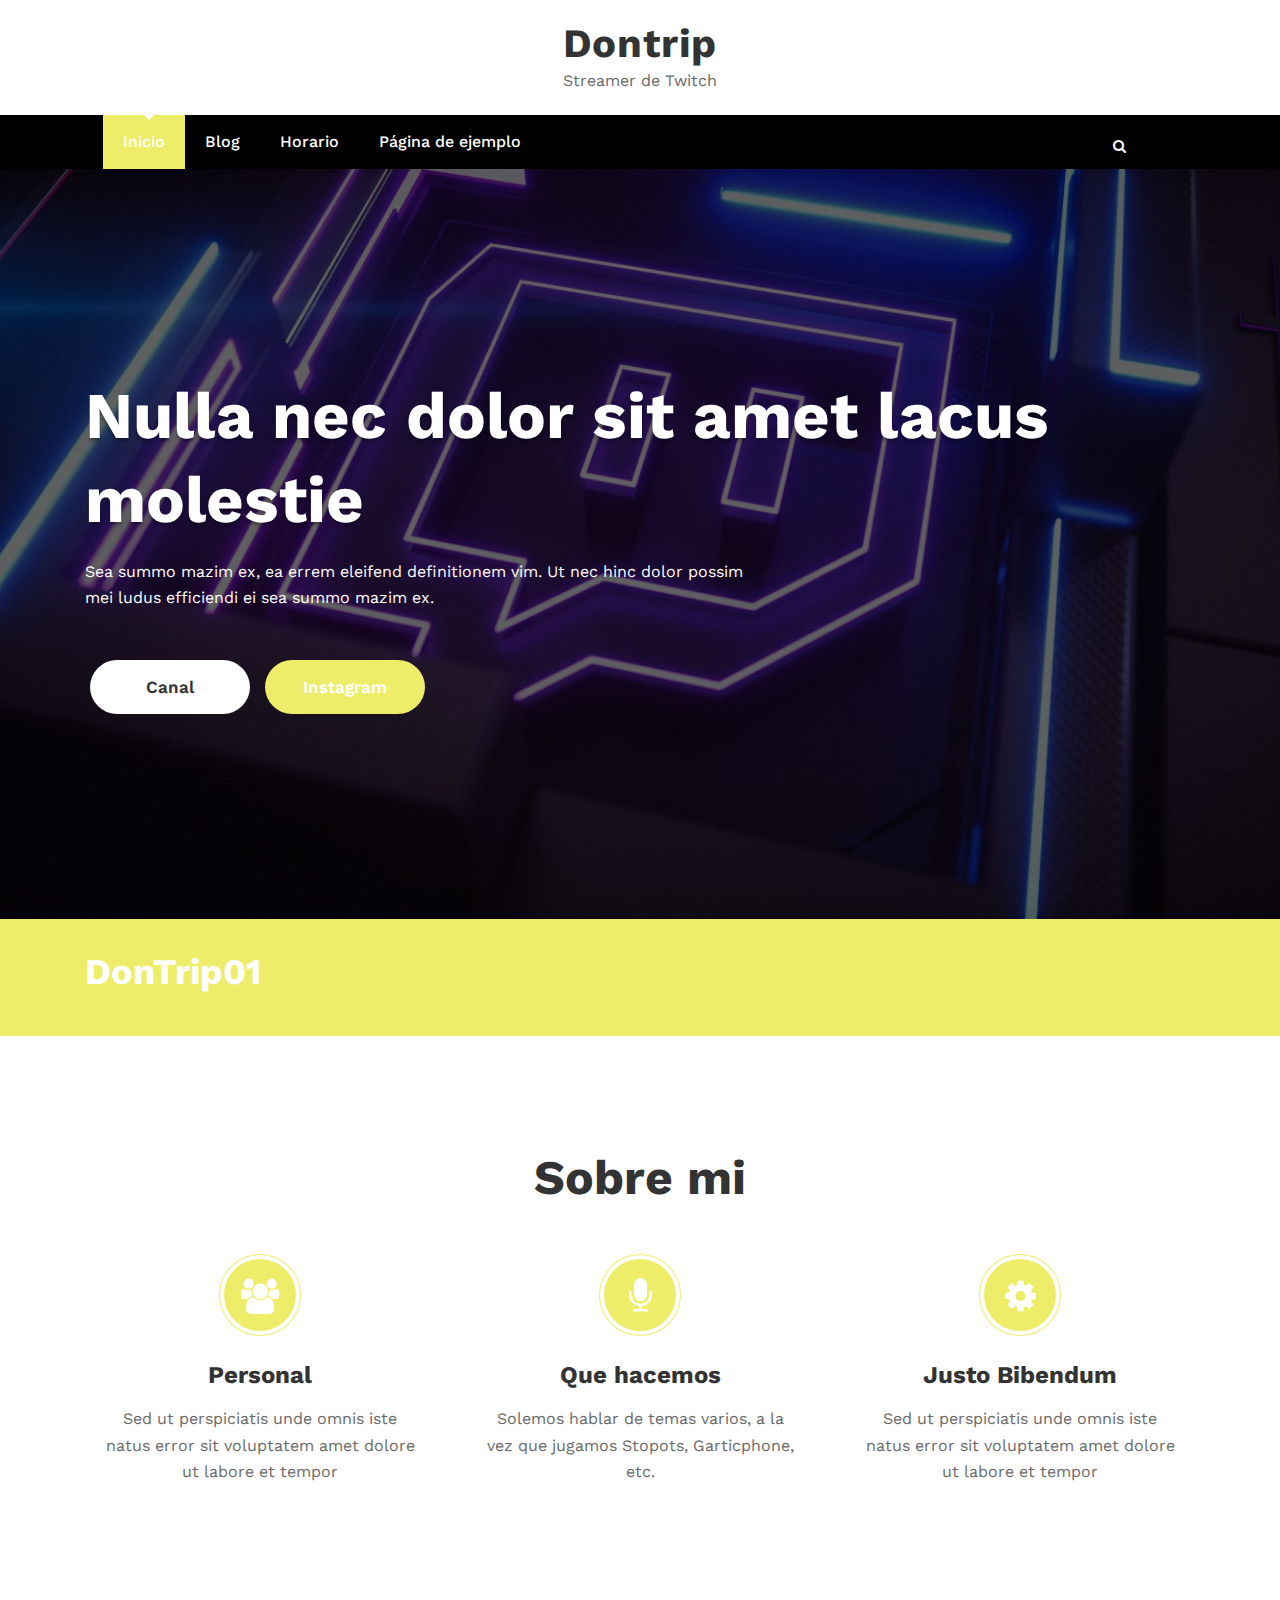
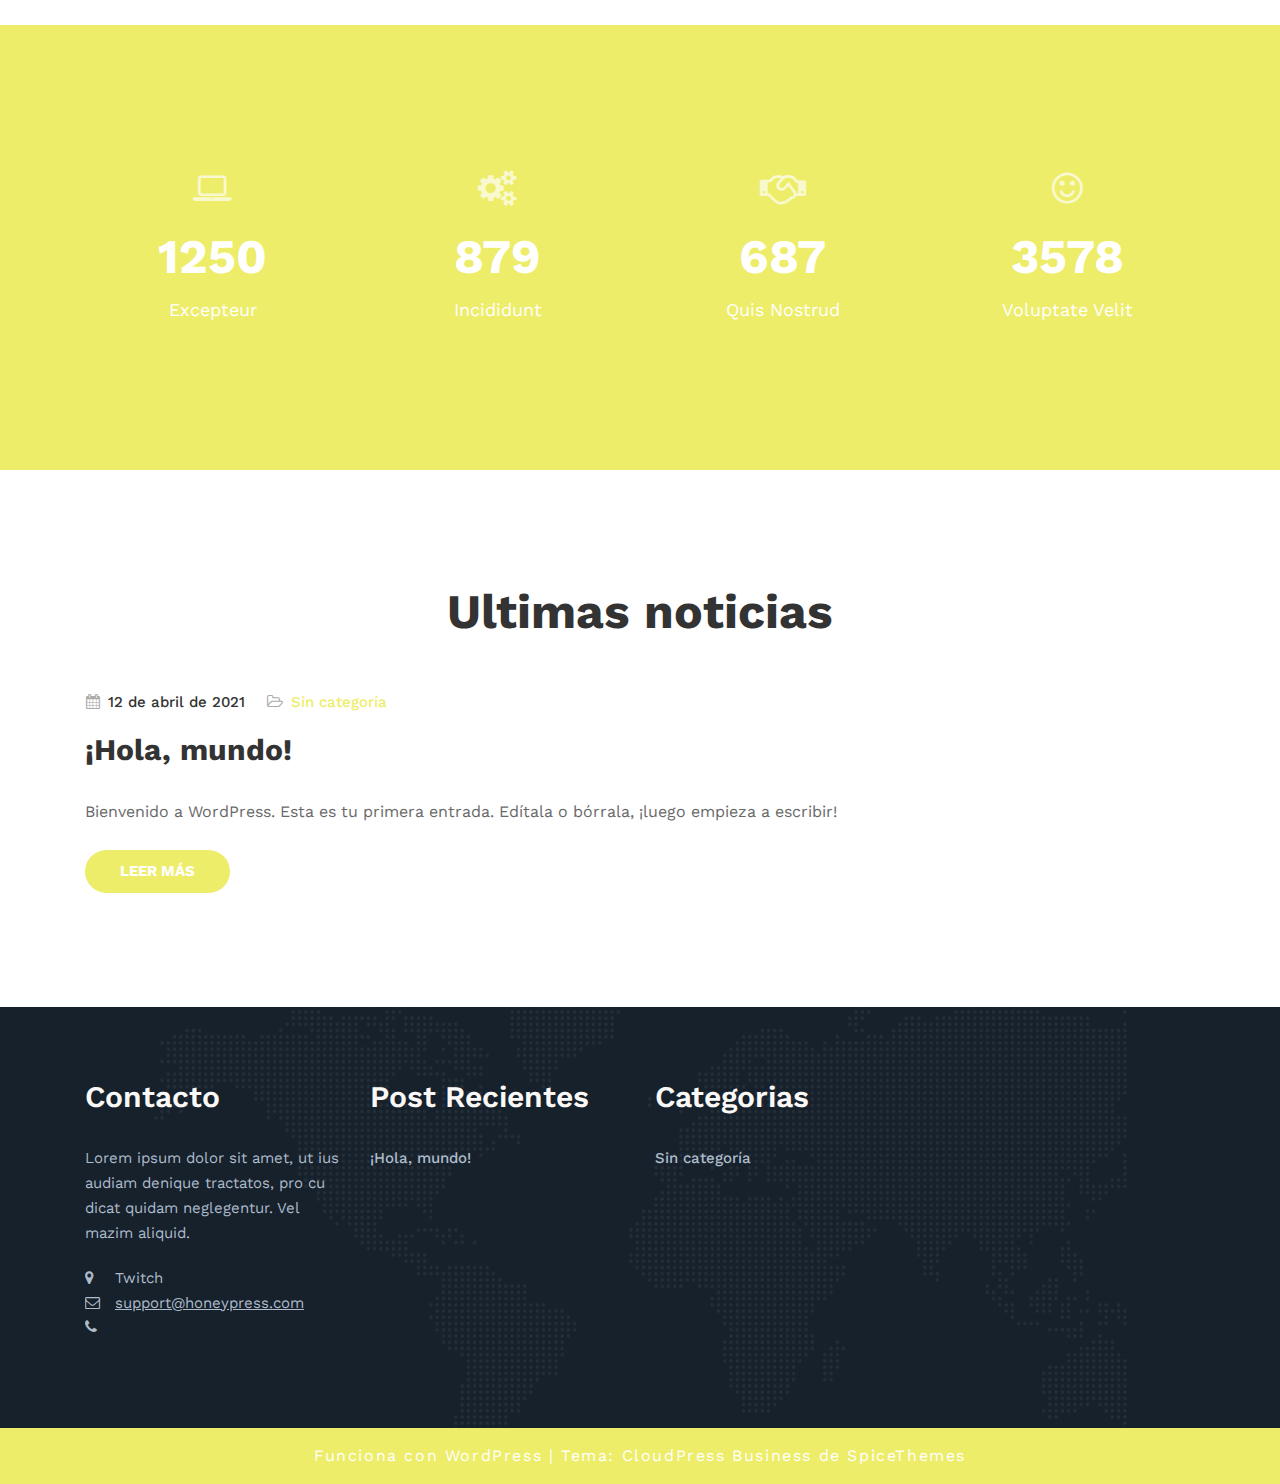
<file: index.html>
<!DOCTYPE html>
<html lang="es">
   <head>
      <meta charset="UTF-8">
      <meta http-equiv="X-UA-Compatible" content="IE=edge">
      <meta name="viewport" content="width=device-width,initial-scale=1,shrink-to-fit=no">
            <title>Dontrip &#8211; Streamer de Twitch</title>
<style type="text/css">/*--------------------------------------------------------------
    Common
--------------------------------------------------------------*/
.header-sidebar {
    background-color: #eded6a;
}
.widget .custom-social-icons li > a
{
    color: #eded6a !important;
}
.search-box-outer .dropdown-menu {
    border-top: solid 1px #eded6a;
}
.search-form input[type="submit"] {
    background: #eded6a none repeat scroll 0 0 !important;
    border: 1px solid #eded6a !important;
}
.woocommerce ul.products li.product .onsale, .products span.onsale, .woocommerce span.onsale {
    background: #eded6a;
}
.woocommerce ul.products li.product .onsale, .products span.onsale {
    background: #eded6a;
    border: 2px solid #eded6a;
}
.woocommerce-loop-product__title:hover {
    color: #eded6a;
}
.woocommerce ul.products li.product .button, .owl-item .item .cart .add_to_cart_button {
    background: #eded6a;
}
.woocommerce nav.woocommerce-pagination ul li a:focus, .woocommerce nav.woocommerce-pagination ul li a:hover, .woocommerce nav.woocommerce-pagination ul li span.current {
    background-color: #eded6a !important;
}
.woocommerce ul.products li.product .onsale, .woocommerce span.onsale {
    background: #eded6a !important;
}
button, input[type="button"], input[type="submit"] {
    background-color: #eded6a !important;
}
.checkout-button.button.alt.wc-forward
{
    background-color: #eded6a !important;
}
.navbar-custom .nav > li > a:focus,
.navbar-custom .nav > li > a:hover,
.navbar-custom .nav .open > a,
.navbar-custom .nav .open > a:focus,
.navbar-custom .nav .open > a:hover,
.navbar-custom .dropdown-menu > li > a:focus,
.navbar-custom .dropdown-menu > li > a:hover,
.dropdown-menu>.active> li>a:focus,
.dropdown-menu>.active> li>a:hover,
.navbar-custom .nav .dropdown-menu>.active>a{
    color: #eded6a;
}
.btn-default:focus{background: #eded6a;}
.search-box-outer .dropdown-menu {
    border-top: solid 1px #eded6a;
}
.btn-animate.slidbtn {
    background: #eded6a;
}
.slider-caption .btn-combo .btn-default:hover {
    background-color: #eded6a;
    border: unset;
}
.btn-animate.border:before, .btn-animate.border:after {
    background: #eded6a;
}
.owl-carousel .owl-prev:hover, .owl-carousel .owl-prev:focus {
    background-color: #eded6a;
}
.owl-carousel .owl-next:hover, .owl-carousel .owl-next:focus {
    background-color: #eded6a;
}
.call-to-action, .call-to-action-one {
    background-color: #eded6a;
}
.services .post-thumbnail a {
    color: #eded6a;
}
.services .post:before {
    border-bottom-color: #eded6a;
}
.text-default {
    color: #eded6a;
}
.btn-animate.border {
    border: 2px solid #eded6a !important;
}
.portfolio-filters li.active a:before, .portfolio-filters li a:before {
    background-color: #eded6a;
}
.portfolio .post {
    background-color: #eded6a;
}
.bg-default {
    background-color: #eded6a;
}
.products .onsale {
    background: #eded6a;
    border: 2px solid #eded6a;
}
.owl-theme .owl-dots .owl-dot.active span, .owl-theme .owl-dots .owl-dot:hover span {
    background: #eded6a;
}
.team-grid .social-links li a:hover,
.team-grid .social-links li a:focus {
    color: #eded6a !important;
}
.pricing-title-bg.default {
    background-color: #eded6a;
}
.pricing-plans .price {
    color: #eded6a;
}
.btn-bg-default {
    background: #eded6a !important;
}
.entry-meta .cat-links a, .entry-meta .tag-links a {
    color: #eded6a !important;
}
.site-info {
    background-color: #eded6a;
}
.scroll-up a:hover, .scroll-up a:focus {
    background: #eded6a;
}
.cart-header > a .cart-total {
    background: #eded6a;
}
.woocommerce p.stars a {
    color: #eded6a;
}
.woocommerce .star-rating::before {
    color: #eded6a;
}
.woocommerce .star-rating span::before {
    color: #eded6a;
}
.woocommerce-message, .woocommerce-info {
    border-top-color: #eded6a !important;
}
.woocommerce-message::before, .woocommerce-info::before {
    color: #eded6a;
}
body .woocommerce #respond input#submit, body .woocommerce a.button, body .woocommerce button.button, body .woocommerce input.button {
    background-color: #eded6a ;
    color: #fff !important;
    line-height: 1.4
}
.page-breadcrumb.text-center span a:hover {
    color: #eded6a;
}
.page-breadcrumb.text-center .breadcrumb_last {
    color: #eded6a !important;
}
.widget a:hover, .widget a:focus, .widget .post .entry-title a:hover, .widget .post .entry-title a:focus ,  .sidebar .entry-meta .cat-links a:hover, .sidebar .entry-meta .cat-links a:focus, .sidebar .entry-meta .tag-links a:hover, .sidebar .entry-meta .tag-links a:focus{
    color: #eded6a !important;
}
.entry-meta a:hover, .entry-meta a:focus, .item-meta a:hover, .item-meta a:focus {
    color: #eded6a !important;
}
.btn-default, .btn-animate.light, .btn-animate.dark {
    background: #eded6a;
}
.pagination a:hover, .pagination a.active { background-color: #eded6a !important; color: #fff !important;  }
.entry-header .entry-title a:hover {
    color: #eded6a;
}

/*404 page*/
.error-404 h1 > i {
    color: #eded6a;
}

/*comments*/
.reply a {
    background-color: #eded6a;
    border: 1px solid #eded6a;
}

.navbar-custom .open .nav li.active a, .navbar-custom .open .nav li.active a:hover, .navbar-custom .open .nav li.active a:focus, .navbar-custom .open .nav li a:hover {
    color: #eded6a;
}
.navbar .nav .nav-item:hover .nav-link, .navbar .nav .nav-item.active .nav-link {
    color: #eded6a;
}
.navbar .search-box-outer .dropdown-menu
{
  border-top: solid 1px #eded6a;
}

/*contact template*/
.contact .subtitle {
    color: #eded6a;
}

.contact-form {
    border-top: 4px solid #eded6a;
}

.contact-icon {
    background-color: #eded6a;
}
.testimonial .testmonial-block .name a:hover
{
    color: #eded6a;
}
blockquote {
    border-left: 3px solid #eded6a;
}
.portfolio-filters .nav-item .active, .portfolio-filters .nav-item.active a
{
    color: #eded6a;
}
.dropdown-item.active, .dropdown-item:active
{
    background-color: #eded6a !important;
}
.woocommerce .widget_price_filter .ui-slider .ui-slider-range
{
    background-color: #eded6a !important;
}
.woocommerce .widget_price_filter .ui-slider .ui-slider-handle
{
    background-color: #eded6a !important;
}
.dropdown-item:hover
{
    background-color: #eded6a;
     color: #fff;
}
#shop #shop-carousel .product-price a:hover
{
    color: #eded6a;
}

.site-footer .footer-sidebar .entry-meta .cat-links a, .site-footer .footer-sidebar .entry-meta .tag-links a {
    color: #eded6a !important;
}

.navbar a.bg-light:hover,.dropdown-item:hover
{
    background-color: transparent !important;
    color:#eded6a !important;
}


.woocommerce-page .entry-content a:hover, .woocommerce-page .entry-content a:focus {
     color: #eded6a ! important;
}

.woocommerce-message {
    border-top-color:#eded6a !important;
}
woocommerce-message::before {
    color:#eded6a !important;
}
.woocommerce-info::before {
    color:#eded6a !important;
}
.pagination a:hover, .pagination a.active, .page-numbers.current {
    background-color: #eded6a ! important;
}
.row.section-module.Blogs-detail .blog .post .entry-content a:hover {
    color:#eded6a !important;
}
.entry-content a:hover, .entry-content a:focus {
		color:#eded6a !important;
}
.header-sidebar {
		background-color: #eded6a !important;
}
.widget .head-contact-info li a:hover,.widget .head-contact-info li a:focus {
  color: #fff !important;
}
.widget .custom-social-icons li a.facebook, .widget .custom-social-icons li a.twitter, .custom-social-icons li a.linkedin, .custom-social-icons li a.skype, .custom-social-icons li a.dribbble, .custom-social-icons li a.youtube, .custom-social-icons li a.vimeo, .custom-social-icons li a.pagelines, .custom-social-icons li a.instagram { color: #333333 !important; }

.widget .custom-social-icons li a.facebook:hover { color: #4c66a4 !important; }
.widget .custom-social-icons li a.twitter:hover { color: #15b4c9 !important; }
.custom-social-icons li a.linkedin:hover { color: #006599 !important; }
.custom-social-icons li a.skype:hover { color: #40beee !important; }
.custom-social-icons li a.dribbble:hover { color: #c7366f !important; }
.custom-social-icons li a.youtube:hover { color: #cc2423 !important; }
.custom-social-icons li a.vimeo:hover { color: #20b9eb !important; }
.custom-social-icons li a.pagelines:hover { color: #364146 !important; }
.custom-social-icons li a.instagram:hover { color: #8a3ab9 !important; }</style>
    <style type="text/css">/* ====== Site title ===== */
        .site-title a:hover{
          color: #eded6a !important;
        }
        /* ====== Menus Section ===== */
        .navbar5.navbar-custom .search-box-outer a:hover, .dropdown-item.active, .dropdown-item:active, .dropdown-item:hover, .woocommerce-loop-product__title:hover {
          color: #eded6a !important;
        }
        .navbar5.navbar-custom .nav li.active a, .navbar5.navbar-custom .nav li.active a:hover, .navbar5.navbar-custom .nav li.active a:focus, .navbar5.navbar-custom .nav li a:hover, .navbar5.navbar .nav .nav-item:hover .nav-link, .navbar5.navbar .nav .nav-item .nav-link:focus, .navbar5.navbar .nav .nav-item.active .nav-link {
            background-color: #eded6a !important;
        }
        @media (max-width: 991px) {
        	.navbar5.navbar-custom .nav li.active a, .navbar5.navbar-custom .nav li.active a:hover, .navbar5.navbar-custom .nav li.active a:focus, .navbar5.navbar-custom .nav li a:hover {
        	    background-color: #eded6a !important;
        	}
        }
        /* ====== Button ===== */
        .navbar5 .search-form input[type="submit"] {
            background: #eded6a none repeat scroll 0 0 !important;
            border: 1px solid #eded6a !important;
        }
        /* ====== Service Section ===== */
        .services3 .post:hover .post-thumbnail i.fa, .services3 .post:hover .post-thumbnail img {
        	background: #f5f6fa !important;
        }
        .services3 .post-thumbnail i.fa {
            background: #eded6a !important;
            box-shadow: #eded6a 0px 0px 0px 1px !important;
        }
        .services3 .post:hover .post-thumbnail i.fa {
            color: #eded6a !important;
        }
        /* ====== Testimonial Section ===== */
        .testimonial3 .testmonial-block {
            border-left: 4px solid #eded6a !important;
        }
        .testimonial3 .testmonial-block:before {
              border-top: 25px solid #eded6a !important;
        }
        /* ====== WooCommerce ===== */
        .cart-header > a .cart-total {
              background: #eded6a !important;
        }
        .woocommerce #review_form #respond .form-submit input, .woocommerce-message a.button, .woocommerce .return-to-shop a.button {
            background-color: #eded6a !important;
        }
        .woocommerce [type=submit], .woocommerce button {
            border: 1px solid #eded6a !important;
        }
        .woocommerce-message::before {
          color: #eded6a !important;
        }
        /* ====== Top Header ===== */
        .header-sidebar {
            background-color: #eded6a !important;
        }
        .widget .head-contact-info li a:hover {
            color: #fff !important;
        }</style>
<meta name="robots" content="max-image-preview:large">
<link rel="dns-prefetch" href="//fonts.googleapis.com">
<link rel="dns-prefetch" href="//s.w.org">
<link rel="alternate" type="application/rss+xml" title="Dontrip &raquo; Feed" href="http://ismadevbalmis.github.io/feed/">
<link rel="alternate" type="application/rss+xml" title="Dontrip &raquo; Feed de los comentarios" href="http://ismadevbalmis.github.io/comments/feed/">
		<script type="text/javascript">
			window._wpemojiSettings = {"baseUrl":"https:\/\/s.w.org\/images\/core\/emoji\/13.0.1\/72x72\/","ext":".png","svgUrl":"https:\/\/s.w.org\/images\/core\/emoji\/13.0.1\/svg\/","svgExt":".svg","source":{"concatemoji":"http:\/\/ismadevbalmis.github.io\/wp-includes\/js\/wp-emoji-release.min.js?ver=5.7"}};
			!function(e,a,t){var n,r,o,i=a.createElement("canvas"),p=i.getContext&&i.getContext("2d");function s(e,t){var a=String.fromCharCode;p.clearRect(0,0,i.width,i.height),p.fillText(a.apply(this,e),0,0);e=i.toDataURL();return p.clearRect(0,0,i.width,i.height),p.fillText(a.apply(this,t),0,0),e===i.toDataURL()}function c(e){var t=a.createElement("script");t.src=e,t.defer=t.type="text/javascript",a.getElementsByTagName("head")[0].appendChild(t)}for(o=Array("flag","emoji"),t.supports={everything:!0,everythingExceptFlag:!0},r=0;r<o.length;r++)t.supports[o[r]]=function(e){if(!p||!p.fillText)return!1;switch(p.textBaseline="top",p.font="600 32px Arial",e){case"flag":return s([127987,65039,8205,9895,65039],[127987,65039,8203,9895,65039])?!1:!s([55356,56826,55356,56819],[55356,56826,8203,55356,56819])&&!s([55356,57332,56128,56423,56128,56418,56128,56421,56128,56430,56128,56423,56128,56447],[55356,57332,8203,56128,56423,8203,56128,56418,8203,56128,56421,8203,56128,56430,8203,56128,56423,8203,56128,56447]);case"emoji":return!s([55357,56424,8205,55356,57212],[55357,56424,8203,55356,57212])}return!1}(o[r]),t.supports.everything=t.supports.everything&&t.supports[o[r]],"flag"!==o[r]&&(t.supports.everythingExceptFlag=t.supports.everythingExceptFlag&&t.supports[o[r]]);t.supports.everythingExceptFlag=t.supports.everythingExceptFlag&&!t.supports.flag,t.DOMReady=!1,t.readyCallback=function(){t.DOMReady=!0},t.supports.everything||(n=function(){t.readyCallback()},a.addEventListener?(a.addEventListener("DOMContentLoaded",n,!1),e.addEventListener("load",n,!1)):(e.attachEvent("onload",n),a.attachEvent("onreadystatechange",function(){"complete"===a.readyState&&t.readyCallback()})),(n=t.source||{}).concatemoji?c(n.concatemoji):n.wpemoji&&n.twemoji&&(c(n.twemoji),c(n.wpemoji)))}(window,document,window._wpemojiSettings);
		</script>
		<style type="text/css">img.wp-smiley,
img.emoji {
	display: inline !important;
	border: none !important;
	box-shadow: none !important;
	height: 1em !important;
	width: 1em !important;
	margin: 0 .07em !important;
	vertical-align: -0.1em !important;
	background: none !important;
	padding: 0 !important;
}</style>
	<link rel="stylesheet" id="wp-block-library-css" href="http://ismadevbalmis.github.io/wp-includes/css/dist/block-library/style.min.css?ver=5.7" type="text/css" media="all">
<link rel="stylesheet" id="bootstrap-css" href="http://ismadevbalmis.github.io/wp-content/themes/cloudpress/assets/css/bootstrap.min.css?ver=4.0.0" type="text/css" media="all">
<link rel="stylesheet" id="cloudpress-style-css" href="http://ismadevbalmis.github.io/wp-content/themes/cloudpress-business/style.css?ver=5.7" type="text/css" media="all">
<link rel="stylesheet" id="cloudpress-font-css" href="https://fonts.googleapis.com/css?family=Work+Sans%3A300%2C400%2C500%2C600%2C700%2C800%2C900&#038;ver=5.7" type="text/css" media="all">
<link rel="stylesheet" id="cloudpress-font-Lobster-css" href="https://fonts.googleapis.com/css?family=Lobster+Two%3A400%2C400i%2C700%2C700i&#038;ver=5.7" type="text/css" media="all">
<link rel="stylesheet" id="font-awesome-css" href="http://ismadevbalmis.github.io/wp-content/plugins/elementor/assets/lib/font-awesome/css/font-awesome.min.css?ver=4.7.0" type="text/css" media="all">
<link rel="stylesheet" id="jquery.smartmenus.bootstrap-4-css" href="http://ismadevbalmis.github.io/wp-content/themes/cloudpress/assets/css/jquery.smartmenus.bootstrap-4.css?ver=5.7" type="text/css" media="all">
<link rel="stylesheet" id="cloudpress-business-parent-style-css" href="http://ismadevbalmis.github.io/wp-content/themes/cloudpress/style.css?ver=5.7" type="text/css" media="all">
<script type="text/javascript" src="http://ismadevbalmis.github.io/wp-includes/js/jquery/jquery.min.js?ver=3.5.1" id="jquery-core-js"></script>
<script type="text/javascript" src="http://ismadevbalmis.github.io/wp-includes/js/jquery/jquery-migrate.min.js?ver=3.3.2" id="jquery-migrate-js"></script>
<link rel="https://api.w.org/" href="http://ismadevbalmis.github.io/wp-json/">
<link rel="alternate" type="application/json" href="http://ismadevbalmis.github.io/wp-json/wp/v2/pages/7">
<link rel="EditURI" type="application/rsd+xml" title="RSD" href="http://ismadevbalmis.github.io/xmlrpc.php?rsd">
<link rel="wlwmanifest" type="application/wlwmanifest+xml" href="http://ismadevbalmis.github.io/wp-includes/wlwmanifest.xml"> 
<meta name="generator" content="WordPress 5.7">
<link rel="canonical" href="http://ismadevbalmis.github.io/">
<link rel="shortlink" href="http://ismadevbalmis.github.io/">
<link rel="alternate" type="application/json+oembed" href="http://ismadevbalmis.github.io/wp-json/oembed/1.0/embed?url=http%3A%2F%2Fismadevbalmis.github.io%2F">
<link rel="alternate" type="text/xml+oembed" href="http://ismadevbalmis.github.io/wp-json/oembed/1.0/embed?url=http%3A%2F%2Fismadevbalmis.github.io%2F&#038;format=xml">
        <style>.navbar5 button {
              background-color: transparent !important;
          }
          @media (min-width: 992px) {
            .navbar5 .search-box-outer .dropdown-menu {
                top: 30px !important;
            }
          }</style>
        <style type="text/css">.cart-header a .cart-total span { display: none; }</style>
     </head>
   <body class="home page-template page-template-template-business page-template-template-business-php page page-id-7 elementor-default elementor-kit-19">
          <div id="page" class="site">
      <a class="skip-link screen-reader-text" href="#wrapper">Saltar al contenido</a>
    <div class="header-logo index5">
		<div class="container">
                        <div class="custom-logo-link-url">
                                  <h3 class="site-title"><a href="http://ismadevbalmis.github.io/">Dontrip</a></h3>
                                              <div class="site-description">Streamer de Twitch</div>
                                </div>
          		</div>
</div>
<nav class="navbar custom navbar-expand-lg navbar-dark navbar5">
    <div class="container">
				<button class="navbar-toggler" type="button" data-toggle="collapse" data-target="#navbarNavDropdown" aria-controls="navbarSupportedContent" aria-expanded="false" aria-label="Cambiar navegación">
					<span class="navbar-toggler-icon"></span>
				</button>

        <div class="collapse navbar-collapse" id="navbarNavDropdown">
          <div class="mr-auto">
            <ul class="nav navbar-nav mr-auto ">
<li class=" menu-item nav-item active"><a class="nav-link 1" href="http://ismadevbalmis.github.io/" title="Inicio">Inicio</a></li>
<li class="nav-item menu-item page_item dropdown page-item-8"><a class="nav-link" href="http://ismadevbalmis.github.io/blog/">Blog</a></li>
<li class="nav-item menu-item page_item dropdown page-item-17"><a class="nav-link" href="http://ismadevbalmis.github.io/elementor-17/">Horario</a></li>
<li class="nav-item menu-item page_item dropdown page-item-2"><a class="nav-link" href="http://ismadevbalmis.github.io/pagina-ejemplo/">Página de ejemplo</a></li>
</ul>
          </div>
          <div class="header-module"><div class="nav-search nav-light-search wrap">
              <div class="search-box-outer">
   		           <div class="dropdown menu-item">
                   <a href="#" title="Buscar" class="search-icon dropdown-toggle" data-toggle="dropdown" aria-haspopup="true" aria-expanded="false"><i class="fa fa-search"></i>
                   </a>
                   <ul class="dropdown-menu pull-right search-panel" role="group" aria-hidden="true" aria-expanded="false">
                     <li class="dropdown-item panel-outer">
                       <div class="form-container">
                         <form method="get" id="searchform" autocomplete="off" class="search-form" action="http://ismadevbalmis.github.io/">
<label><input type="search" class="search-field" placeholder="Buscar" value="" name="s" id="s"></label><input type="submit" class="search-submit" value="Buscar">
                         </form>
                       </div>
                     </li>
                   </ul>
                  </div>
              </div>
		        </div></div>				    </div>
				</div>
		</nav>
</div>

		<!--/End of Custom Navbar For Desktop View-->
    <div id="wrapper">
	<section class="main-slider">
	<div class="home-section home-full-height" style="background-image:url(http://ismadevbalmis.github.io/wp-content/uploads/2021/04/tw.jpg);">
					<div class="overlay" style="background-color:rgba(0,0,0,0.6)"></div>
						<div class="container slider-caption">
					<div class="caption-content">
						
												<h1 class="title">Nulla nec dolor sit amet lacus molestie</h1>
												<p class="description">Sea summo mazim ex, ea errem eleifend definitionem vim. Ut nec hinc dolor possim <br> mei ludus  efficiendi ei sea summo mazim ex.</p>
												
						<div class="btn-combo mt-5">	
									
						<a href="https://twitch.tv/dontrip01" target="_blank" class="btn-small btn-animate border btn-default">
						Canal</a>
																	<a href="#" class="btn-small btn-animate slidbtn btn-light">
						Instagram</a>
											</div>
												
					</div>	
				</div>	
			</div>
	</section>
		<section class="section-module call-to-action-one" id="features">
	<div class="container">
						<div class="row">
					<div class="col-md-9 col-sm-9 col-xs-12">
						<div class="text-left">
							<h3 class="title">DonTrip01</h3>													</div>
					</div>
									</div>
			

	</div>	
</section>
			<section class="section-module services3" id="services">
				<div class="container">
										<div class="row">
						<div class="col-lg-12 col-md-12 col-xs-12">
							<div class="section-header text-center">
																								<h2 class="section-title">
								Sobre mi								</h2>
															</div>
						</div>
					</div>
						<div class="row">				<div class="col-md-4 col-sm-6 col-xs-12">
					<article class="post text-center">
							
																									<figure class="post-thumbnail">
																						<a href="#">
											
											<i class="fa fa-group txt-pink"></i>
																						</a>
																					</figure>
															
															<div class="entry-header">
									<h5 class="entry-title">									<a href="#">Personal</a>
																	</h5>
								</div>

																				
										
						<div class="entry-content">
							<p>Sed ut perspiciatis unde omnis iste natus error sit voluptatem amet dolore ut labore et tempor</p>
						</div>
									</article>
			</div>




								<div class="col-md-4 col-sm-6 col-xs-12">
					<article class="post text-center">
							
																									<figure class="post-thumbnail">
																						<a href="#">
											
											<i class="fa fa-microphone txt-pink"></i>
																						</a>
																					</figure>
															
															<div class="entry-header">
									<h5 class="entry-title">									<a href="#">Que hacemos</a>
																	</h5>
								</div>

																				
										
						<div class="entry-content">
							<p>Solemos hablar de temas varios, a la vez que jugamos Stopots, Garticphone, etc.</p>
						</div>
									</article>
			</div>




								<div class="col-md-4 col-sm-6 col-xs-12">
					<article class="post text-center">
							
																									<figure class="post-thumbnail">
																						<a href="#">
											
											<i class="fa fa fa-cog txt-pink"></i>
																						</a>
																					</figure>
															
															<div class="entry-header">
									<h5 class="entry-title">									<a href="#">Justo Bibendum</a>
																	</h5>
								</div>

																				
										
						<div class="entry-content">
							<p>Sed ut perspiciatis unde omnis iste natus error sit voluptatem amet dolore ut labore et tempor</p>
						</div>
									</article>
			</div>




				</div>
<!-- /.row --><div class="row"></div>						</div>
			</section>
		  <style type="text/css">.testimonial-wrapper:before
    	{
    		background-color: rgba(1, 7, 12, 0.65)    	}</style>
				<section class="section-module funfact bg-default" id="funfacts">
				<div class="container">		
						<div class="row">				<div class="col-md-3 col-sm-6 col-xs-12">			
						<div class="funfact-inner text-center">
														<i class="fa fa fa-laptop funfact-icon"></i>
																					<h2 class="funfact-title">1250</h2>
																			<p class="description">Excepteur</p>
												</div>  
					</div>




								<div class="col-md-3 col-sm-6 col-xs-12">			
						<div class="funfact-inner text-center">
														<i class="fa fa fa fa-cogs funfact-icon"></i>
																					<h2 class="funfact-title">879</h2>
																			<p class="description">Incididunt</p>
												</div>  
					</div>




								<div class="col-md-3 col-sm-6 col-xs-12">			
						<div class="funfact-inner text-center">
														<i class="fa fa fa  fa-handshake-o funfact-icon funfact-icon"></i>
																					<h2 class="funfact-title">687</h2>
																			<p class="description">Quis Nostrud </p>
												</div>  
					</div>




								<div class="col-md-3 col-sm-6 col-xs-12">			
						<div class="funfact-inner text-center">
														<i class="fa fa fa fa-smile-o funfact-icon funfact-icon"></i>
																					<h2 class="funfact-title">3578</h2>
																			<p class="description">Voluptate Velit</p>
												</div>  
					</div>




				</div>
<!-- /.row --><div class="row"></div>						</div>
			</section>
		<section class="section-module blog" id="blog">
  <div class="container">
    		<div class="row">
			<div class="col-md-12">
				<div class="section-header">
										<h2 class="section-title">Ultimas noticias</h2>
									</div>
			</div>
		</div>
		  <div class="row rotate-list-view">
						              				<div class="col-md-12 blog-area border-1">
      					<div class="post-content">
      						      								<div class="entry-meta">
      									<span class="entry-date"><a href="http://ismadevbalmis.github.io//1970/01"><time>12 de abril de 2021</time></a></span>
      									                          <span class="cat-links"><a href="http://ismadevbalmis.github.io/category/sin-categoria/" rel="category tag">Sin categoría</a></span>
      									      								</div>
      														          <header class="entry-header">
                        <h4 class="entry-title"><a href="http://ismadevbalmis.github.io/2021/04/12/hola-mundo/">¡Hola, mundo!</a></h4>
      								</header>
						          <div class="entry-content">
      									<p>Bienvenido a WordPress. Esta es tu primera entrada. Edítala o bórrala, ¡luego empieza a escribir!</p>
					              <p><a href="http://ismadevbalmis.github.io/2021/04/12/hola-mundo/" class="more-link btn-ex-small btn-animate dark">LEER MÁS</a></p>
      								</div>
      					</div>
      				</div>
  						</div>
      </div>
</section>
 <footer class="site-footer">
         <div class="row footer-sidebar">
            <!--Footer Widgets-->
            <div class="container">
              <div class="row">
                <div class="col-md-3 col-sm-6 col-xs-12"><aside id="text-1" class="widget widget_text sml-device widget_text"><h4 class="widget-title">Contacto</h4>			<div class="textwidget">
<p>Lorem ipsum dolor sit amet, ut ius audiam denique tractatos, pro cu dicat quidam neglegentur. Vel mazim aliquid.</p>
<address>
                            <i class="fa fa-map-marker"></i>Twitch<br>
                            <i class="fa fa-envelope-o"></i><a href="mailto:support@honeypress.com">support@honeypress.com</a><br>
                            <i class="fa fa-phone"></i><a href="tel:+(15) 718-999-3939"></a><br>
                        </address>
</div>
		</aside></div>
<div class="col-md-3 col-sm-6 col-xs-12">
		<aside id="recent-posts-2" class="widget widget_text sml-device widget_recent_entries">
		<h4 class="widget-title">Post Recientes</h4>
		<ul>
											<li>
					<a href="http://ismadevbalmis.github.io/2021/04/12/hola-mundo/">¡Hola, mundo!</a>
									</li>
					</ul>

		</aside>
</div>
<div class="col-md-3 col-sm-6 col-xs-12"><aside id="categories-2" class="widget widget_text sml-device widget_categories"><h4 class="widget-title">Categorias</h4>
			<ul>
					<li class="cat-item cat-item-1">
<a href="http://ismadevbalmis.github.io/category/sin-categoria/">Sin categoría</a>
</li>
			</ul>

			</aside></div>
<div class="col-md-3 col-sm-6 col-xs-12"></div>              </div>
            </div>
            <!--/Footer Widgets-->
        </div>
        <!--Site Info-->
                <div class="site-info">
                <div class="site-branding">
                                 <p>Funciona con <a href="https://wordpress.org/"> WordPress</a> | Tema: <a href="https://spicethemes.com/" rel="nofollow">CloudPress Business</a> de SpiceThemes</p>            </div>
        </div>
        <!--/Site Info-->
 </footer>
</div>
<script type="text/javascript" src="http://ismadevbalmis.github.io/wp-content/themes/cloudpress/assets/js/bootstrap.min.js?ver=5.7" id="bootstrap-js"></script>
<script type="text/javascript" src="http://ismadevbalmis.github.io/wp-content/themes/cloudpress/assets/js/smartmenus/jquery.smartmenus.js?ver=5.7" id="jquery-menu-js"></script>
<script type="text/javascript" src="http://ismadevbalmis.github.io/wp-content/themes/cloudpress/assets/js/smartmenus/jquery.smartmenus.bootstrap-4.js?ver=5.7" id="jquery-menu-bootstrap-js"></script>
<script type="text/javascript" src="http://ismadevbalmis.github.io/wp-content/themes/cloudpress/assets/js/custom.js?ver=5.7" id="cloudpress-custom-js-js"></script>
<script type="text/javascript" src="http://ismadevbalmis.github.io/wp-includes/js/wp-embed.min.js?ver=5.7" id="wp-embed-js"></script>
	<script>
	/(trident|msie)/i.test(navigator.userAgent)&&document.getElementById&&window.addEventListener&&window.addEventListener("hashchange",function(){var t,e=location.hash.substring(1);/^[A-z0-9_-]+$/.test(e)&&(t=document.getElementById(e))&&(/^(?:a|select|input|button|textarea)$/i.test(t.tagName)||(t.tabIndex=-1),t.focus())},!1);
	</script>
	</body>
</html>
</file>
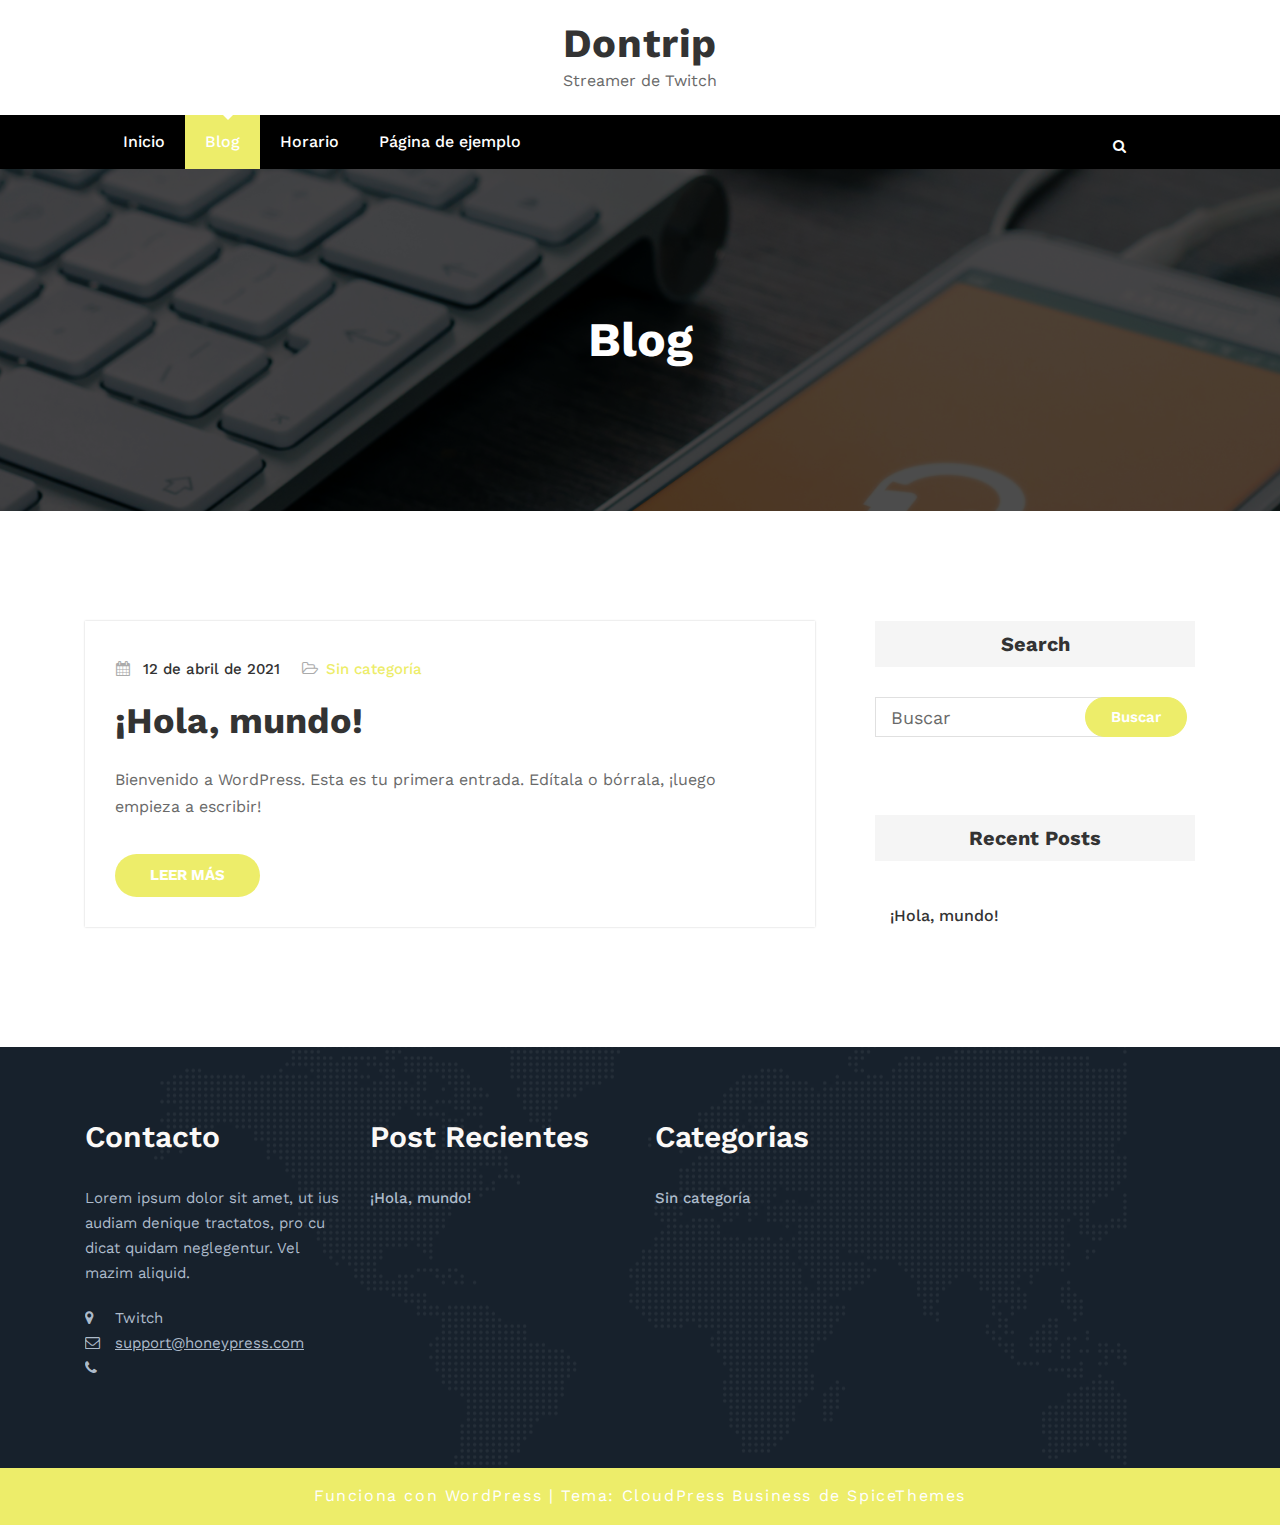
<file: blog/index.html>
<!DOCTYPE html>
<html lang="es">
   <head>
      <meta charset="UTF-8">
      <meta http-equiv="X-UA-Compatible" content="IE=edge">
      <meta name="viewport" content="width=device-width,initial-scale=1,shrink-to-fit=no">
            <title>Blog &#8211; Dontrip</title>
<style type="text/css">/*--------------------------------------------------------------
    Common
--------------------------------------------------------------*/
.header-sidebar {
    background-color: #eded6a;
}
.widget .custom-social-icons li > a
{
    color: #eded6a !important;
}
.search-box-outer .dropdown-menu {
    border-top: solid 1px #eded6a;
}
.search-form input[type="submit"] {
    background: #eded6a none repeat scroll 0 0 !important;
    border: 1px solid #eded6a !important;
}
.woocommerce ul.products li.product .onsale, .products span.onsale, .woocommerce span.onsale {
    background: #eded6a;
}
.woocommerce ul.products li.product .onsale, .products span.onsale {
    background: #eded6a;
    border: 2px solid #eded6a;
}
.woocommerce-loop-product__title:hover {
    color: #eded6a;
}
.woocommerce ul.products li.product .button, .owl-item .item .cart .add_to_cart_button {
    background: #eded6a;
}
.woocommerce nav.woocommerce-pagination ul li a:focus, .woocommerce nav.woocommerce-pagination ul li a:hover, .woocommerce nav.woocommerce-pagination ul li span.current {
    background-color: #eded6a !important;
}
.woocommerce ul.products li.product .onsale, .woocommerce span.onsale {
    background: #eded6a !important;
}
button, input[type="button"], input[type="submit"] {
    background-color: #eded6a !important;
}
.checkout-button.button.alt.wc-forward
{
    background-color: #eded6a !important;
}
.navbar-custom .nav > li > a:focus,
.navbar-custom .nav > li > a:hover,
.navbar-custom .nav .open > a,
.navbar-custom .nav .open > a:focus,
.navbar-custom .nav .open > a:hover,
.navbar-custom .dropdown-menu > li > a:focus,
.navbar-custom .dropdown-menu > li > a:hover,
.dropdown-menu>.active> li>a:focus,
.dropdown-menu>.active> li>a:hover,
.navbar-custom .nav .dropdown-menu>.active>a{
    color: #eded6a;
}
.btn-default:focus{background: #eded6a;}
.search-box-outer .dropdown-menu {
    border-top: solid 1px #eded6a;
}
.btn-animate.slidbtn {
    background: #eded6a;
}
.slider-caption .btn-combo .btn-default:hover {
    background-color: #eded6a;
    border: unset;
}
.btn-animate.border:before, .btn-animate.border:after {
    background: #eded6a;
}
.owl-carousel .owl-prev:hover, .owl-carousel .owl-prev:focus {
    background-color: #eded6a;
}
.owl-carousel .owl-next:hover, .owl-carousel .owl-next:focus {
    background-color: #eded6a;
}
.call-to-action, .call-to-action-one {
    background-color: #eded6a;
}
.services .post-thumbnail a {
    color: #eded6a;
}
.services .post:before {
    border-bottom-color: #eded6a;
}
.text-default {
    color: #eded6a;
}
.btn-animate.border {
    border: 2px solid #eded6a !important;
}
.portfolio-filters li.active a:before, .portfolio-filters li a:before {
    background-color: #eded6a;
}
.portfolio .post {
    background-color: #eded6a;
}
.bg-default {
    background-color: #eded6a;
}
.products .onsale {
    background: #eded6a;
    border: 2px solid #eded6a;
}
.owl-theme .owl-dots .owl-dot.active span, .owl-theme .owl-dots .owl-dot:hover span {
    background: #eded6a;
}
.team-grid .social-links li a:hover,
.team-grid .social-links li a:focus {
    color: #eded6a !important;
}
.pricing-title-bg.default {
    background-color: #eded6a;
}
.pricing-plans .price {
    color: #eded6a;
}
.btn-bg-default {
    background: #eded6a !important;
}
.entry-meta .cat-links a, .entry-meta .tag-links a {
    color: #eded6a !important;
}
.site-info {
    background-color: #eded6a;
}
.scroll-up a:hover, .scroll-up a:focus {
    background: #eded6a;
}
.cart-header > a .cart-total {
    background: #eded6a;
}
.woocommerce p.stars a {
    color: #eded6a;
}
.woocommerce .star-rating::before {
    color: #eded6a;
}
.woocommerce .star-rating span::before {
    color: #eded6a;
}
.woocommerce-message, .woocommerce-info {
    border-top-color: #eded6a !important;
}
.woocommerce-message::before, .woocommerce-info::before {
    color: #eded6a;
}
body .woocommerce #respond input#submit, body .woocommerce a.button, body .woocommerce button.button, body .woocommerce input.button {
    background-color: #eded6a ;
    color: #fff !important;
    line-height: 1.4
}
.page-breadcrumb.text-center span a:hover {
    color: #eded6a;
}
.page-breadcrumb.text-center .breadcrumb_last {
    color: #eded6a !important;
}
.widget a:hover, .widget a:focus, .widget .post .entry-title a:hover, .widget .post .entry-title a:focus ,  .sidebar .entry-meta .cat-links a:hover, .sidebar .entry-meta .cat-links a:focus, .sidebar .entry-meta .tag-links a:hover, .sidebar .entry-meta .tag-links a:focus{
    color: #eded6a !important;
}
.entry-meta a:hover, .entry-meta a:focus, .item-meta a:hover, .item-meta a:focus {
    color: #eded6a !important;
}
.btn-default, .btn-animate.light, .btn-animate.dark {
    background: #eded6a;
}
.pagination a:hover, .pagination a.active { background-color: #eded6a !important; color: #fff !important;  }
.entry-header .entry-title a:hover {
    color: #eded6a;
}

/*404 page*/
.error-404 h1 > i {
    color: #eded6a;
}

/*comments*/
.reply a {
    background-color: #eded6a;
    border: 1px solid #eded6a;
}

.navbar-custom .open .nav li.active a, .navbar-custom .open .nav li.active a:hover, .navbar-custom .open .nav li.active a:focus, .navbar-custom .open .nav li a:hover {
    color: #eded6a;
}
.navbar .nav .nav-item:hover .nav-link, .navbar .nav .nav-item.active .nav-link {
    color: #eded6a;
}
.navbar .search-box-outer .dropdown-menu
{
  border-top: solid 1px #eded6a;
}

/*contact template*/
.contact .subtitle {
    color: #eded6a;
}

.contact-form {
    border-top: 4px solid #eded6a;
}

.contact-icon {
    background-color: #eded6a;
}
.testimonial .testmonial-block .name a:hover
{
    color: #eded6a;
}
blockquote {
    border-left: 3px solid #eded6a;
}
.portfolio-filters .nav-item .active, .portfolio-filters .nav-item.active a
{
    color: #eded6a;
}
.dropdown-item.active, .dropdown-item:active
{
    background-color: #eded6a !important;
}
.woocommerce .widget_price_filter .ui-slider .ui-slider-range
{
    background-color: #eded6a !important;
}
.woocommerce .widget_price_filter .ui-slider .ui-slider-handle
{
    background-color: #eded6a !important;
}
.dropdown-item:hover
{
    background-color: #eded6a;
     color: #fff;
}
#shop #shop-carousel .product-price a:hover
{
    color: #eded6a;
}

.site-footer .footer-sidebar .entry-meta .cat-links a, .site-footer .footer-sidebar .entry-meta .tag-links a {
    color: #eded6a !important;
}

.navbar a.bg-light:hover,.dropdown-item:hover
{
    background-color: transparent !important;
    color:#eded6a !important;
}


.woocommerce-page .entry-content a:hover, .woocommerce-page .entry-content a:focus {
     color: #eded6a ! important;
}

.woocommerce-message {
    border-top-color:#eded6a !important;
}
woocommerce-message::before {
    color:#eded6a !important;
}
.woocommerce-info::before {
    color:#eded6a !important;
}
.pagination a:hover, .pagination a.active, .page-numbers.current {
    background-color: #eded6a ! important;
}
.row.section-module.Blogs-detail .blog .post .entry-content a:hover {
    color:#eded6a !important;
}
.entry-content a:hover, .entry-content a:focus {
		color:#eded6a !important;
}
.header-sidebar {
		background-color: #eded6a !important;
}
.widget .head-contact-info li a:hover,.widget .head-contact-info li a:focus {
  color: #fff !important;
}
.widget .custom-social-icons li a.facebook, .widget .custom-social-icons li a.twitter, .custom-social-icons li a.linkedin, .custom-social-icons li a.skype, .custom-social-icons li a.dribbble, .custom-social-icons li a.youtube, .custom-social-icons li a.vimeo, .custom-social-icons li a.pagelines, .custom-social-icons li a.instagram { color: #333333 !important; }

.widget .custom-social-icons li a.facebook:hover { color: #4c66a4 !important; }
.widget .custom-social-icons li a.twitter:hover { color: #15b4c9 !important; }
.custom-social-icons li a.linkedin:hover { color: #006599 !important; }
.custom-social-icons li a.skype:hover { color: #40beee !important; }
.custom-social-icons li a.dribbble:hover { color: #c7366f !important; }
.custom-social-icons li a.youtube:hover { color: #cc2423 !important; }
.custom-social-icons li a.vimeo:hover { color: #20b9eb !important; }
.custom-social-icons li a.pagelines:hover { color: #364146 !important; }
.custom-social-icons li a.instagram:hover { color: #8a3ab9 !important; }</style>
    <style type="text/css">/* ====== Site title ===== */
        .site-title a:hover{
          color: #eded6a !important;
        }
        /* ====== Menus Section ===== */
        .navbar5.navbar-custom .search-box-outer a:hover, .dropdown-item.active, .dropdown-item:active, .dropdown-item:hover, .woocommerce-loop-product__title:hover {
          color: #eded6a !important;
        }
        .navbar5.navbar-custom .nav li.active a, .navbar5.navbar-custom .nav li.active a:hover, .navbar5.navbar-custom .nav li.active a:focus, .navbar5.navbar-custom .nav li a:hover, .navbar5.navbar .nav .nav-item:hover .nav-link, .navbar5.navbar .nav .nav-item .nav-link:focus, .navbar5.navbar .nav .nav-item.active .nav-link {
            background-color: #eded6a !important;
        }
        @media (max-width: 991px) {
        	.navbar5.navbar-custom .nav li.active a, .navbar5.navbar-custom .nav li.active a:hover, .navbar5.navbar-custom .nav li.active a:focus, .navbar5.navbar-custom .nav li a:hover {
        	    background-color: #eded6a !important;
        	}
        }
        /* ====== Button ===== */
        .navbar5 .search-form input[type="submit"] {
            background: #eded6a none repeat scroll 0 0 !important;
            border: 1px solid #eded6a !important;
        }
        /* ====== Service Section ===== */
        .services3 .post:hover .post-thumbnail i.fa, .services3 .post:hover .post-thumbnail img {
        	background: #f5f6fa !important;
        }
        .services3 .post-thumbnail i.fa {
            background: #eded6a !important;
            box-shadow: #eded6a 0px 0px 0px 1px !important;
        }
        .services3 .post:hover .post-thumbnail i.fa {
            color: #eded6a !important;
        }
        /* ====== Testimonial Section ===== */
        .testimonial3 .testmonial-block {
            border-left: 4px solid #eded6a !important;
        }
        .testimonial3 .testmonial-block:before {
              border-top: 25px solid #eded6a !important;
        }
        /* ====== WooCommerce ===== */
        .cart-header > a .cart-total {
              background: #eded6a !important;
        }
        .woocommerce #review_form #respond .form-submit input, .woocommerce-message a.button, .woocommerce .return-to-shop a.button {
            background-color: #eded6a !important;
        }
        .woocommerce [type=submit], .woocommerce button {
            border: 1px solid #eded6a !important;
        }
        .woocommerce-message::before {
          color: #eded6a !important;
        }
        /* ====== Top Header ===== */
        .header-sidebar {
            background-color: #eded6a !important;
        }
        .widget .head-contact-info li a:hover {
            color: #fff !important;
        }</style>
<meta name="robots" content="max-image-preview:large">
<link rel="dns-prefetch" href="//fonts.googleapis.com">
<link rel="dns-prefetch" href="//s.w.org">
<link rel="alternate" type="application/rss+xml" title="Dontrip &raquo; Feed" href="http://ismadevbalmis.github.io/feed/">
<link rel="alternate" type="application/rss+xml" title="Dontrip &raquo; Feed de los comentarios" href="http://ismadevbalmis.github.io/comments/feed/">
		<script type="text/javascript">
			window._wpemojiSettings = {"baseUrl":"https:\/\/s.w.org\/images\/core\/emoji\/13.0.1\/72x72\/","ext":".png","svgUrl":"https:\/\/s.w.org\/images\/core\/emoji\/13.0.1\/svg\/","svgExt":".svg","source":{"concatemoji":"http:\/\/ismadevbalmis.github.io\/wp-includes\/js\/wp-emoji-release.min.js?ver=5.7"}};
			!function(e,a,t){var n,r,o,i=a.createElement("canvas"),p=i.getContext&&i.getContext("2d");function s(e,t){var a=String.fromCharCode;p.clearRect(0,0,i.width,i.height),p.fillText(a.apply(this,e),0,0);e=i.toDataURL();return p.clearRect(0,0,i.width,i.height),p.fillText(a.apply(this,t),0,0),e===i.toDataURL()}function c(e){var t=a.createElement("script");t.src=e,t.defer=t.type="text/javascript",a.getElementsByTagName("head")[0].appendChild(t)}for(o=Array("flag","emoji"),t.supports={everything:!0,everythingExceptFlag:!0},r=0;r<o.length;r++)t.supports[o[r]]=function(e){if(!p||!p.fillText)return!1;switch(p.textBaseline="top",p.font="600 32px Arial",e){case"flag":return s([127987,65039,8205,9895,65039],[127987,65039,8203,9895,65039])?!1:!s([55356,56826,55356,56819],[55356,56826,8203,55356,56819])&&!s([55356,57332,56128,56423,56128,56418,56128,56421,56128,56430,56128,56423,56128,56447],[55356,57332,8203,56128,56423,8203,56128,56418,8203,56128,56421,8203,56128,56430,8203,56128,56423,8203,56128,56447]);case"emoji":return!s([55357,56424,8205,55356,57212],[55357,56424,8203,55356,57212])}return!1}(o[r]),t.supports.everything=t.supports.everything&&t.supports[o[r]],"flag"!==o[r]&&(t.supports.everythingExceptFlag=t.supports.everythingExceptFlag&&t.supports[o[r]]);t.supports.everythingExceptFlag=t.supports.everythingExceptFlag&&!t.supports.flag,t.DOMReady=!1,t.readyCallback=function(){t.DOMReady=!0},t.supports.everything||(n=function(){t.readyCallback()},a.addEventListener?(a.addEventListener("DOMContentLoaded",n,!1),e.addEventListener("load",n,!1)):(e.attachEvent("onload",n),a.attachEvent("onreadystatechange",function(){"complete"===a.readyState&&t.readyCallback()})),(n=t.source||{}).concatemoji?c(n.concatemoji):n.wpemoji&&n.twemoji&&(c(n.twemoji),c(n.wpemoji)))}(window,document,window._wpemojiSettings);
		</script>
		<style type="text/css">img.wp-smiley,
img.emoji {
	display: inline !important;
	border: none !important;
	box-shadow: none !important;
	height: 1em !important;
	width: 1em !important;
	margin: 0 .07em !important;
	vertical-align: -0.1em !important;
	background: none !important;
	padding: 0 !important;
}</style>
	<link rel="stylesheet" id="wp-block-library-css" href="http://ismadevbalmis.github.io/wp-includes/css/dist/block-library/style.min.css?ver=5.7" type="text/css" media="all">
<link rel="stylesheet" id="bootstrap-css" href="http://ismadevbalmis.github.io/wp-content/themes/cloudpress/assets/css/bootstrap.min.css?ver=4.0.0" type="text/css" media="all">
<link rel="stylesheet" id="cloudpress-style-css" href="http://ismadevbalmis.github.io/wp-content/themes/cloudpress-business/style.css?ver=5.7" type="text/css" media="all">
<link rel="stylesheet" id="cloudpress-font-css" href="https://fonts.googleapis.com/css?family=Work+Sans%3A300%2C400%2C500%2C600%2C700%2C800%2C900&#038;ver=5.7" type="text/css" media="all">
<link rel="stylesheet" id="cloudpress-font-Lobster-css" href="https://fonts.googleapis.com/css?family=Lobster+Two%3A400%2C400i%2C700%2C700i&#038;ver=5.7" type="text/css" media="all">
<link rel="stylesheet" id="font-awesome-css" href="http://ismadevbalmis.github.io/wp-content/plugins/elementor/assets/lib/font-awesome/css/font-awesome.min.css?ver=4.7.0" type="text/css" media="all">
<link rel="stylesheet" id="jquery.smartmenus.bootstrap-4-css" href="http://ismadevbalmis.github.io/wp-content/themes/cloudpress/assets/css/jquery.smartmenus.bootstrap-4.css?ver=5.7" type="text/css" media="all">
<link rel="stylesheet" id="cloudpress-business-parent-style-css" href="http://ismadevbalmis.github.io/wp-content/themes/cloudpress/style.css?ver=5.7" type="text/css" media="all">
<script type="text/javascript" src="http://ismadevbalmis.github.io/wp-includes/js/jquery/jquery.min.js?ver=3.5.1" id="jquery-core-js"></script>
<script type="text/javascript" src="http://ismadevbalmis.github.io/wp-includes/js/jquery/jquery-migrate.min.js?ver=3.3.2" id="jquery-migrate-js"></script>
<link rel="https://api.w.org/" href="http://ismadevbalmis.github.io/wp-json/">
<link rel="EditURI" type="application/rsd+xml" title="RSD" href="http://ismadevbalmis.github.io/xmlrpc.php?rsd">
<link rel="wlwmanifest" type="application/wlwmanifest+xml" href="http://ismadevbalmis.github.io/wp-includes/wlwmanifest.xml"> 
<meta name="generator" content="WordPress 5.7">
        <style>.navbar5 button {
              background-color: transparent !important;
          }
          @media (min-width: 992px) {
            .navbar5 .search-box-outer .dropdown-menu {
                top: 30px !important;
            }
          }</style>
        <style type="text/css">.cart-header a .cart-total span { display: none; }</style>
     </head>
   <body class="blog elementor-default elementor-kit-19">
          <div id="page" class="site">
      <a class="skip-link screen-reader-text" href="#wrapper">Saltar al contenido</a>
    <div class="header-logo index5">
		<div class="container">
                        <div class="custom-logo-link-url">
                                  <h3 class="site-title"><a href="http://ismadevbalmis.github.io/">Dontrip</a></h3>
                                              <div class="site-description">Streamer de Twitch</div>
                                </div>
          		</div>
</div>
<nav class="navbar custom navbar-expand-lg navbar-dark navbar5">
    <div class="container">
				<button class="navbar-toggler" type="button" data-toggle="collapse" data-target="#navbarNavDropdown" aria-controls="navbarSupportedContent" aria-expanded="false" aria-label="Cambiar navegación">
					<span class="navbar-toggler-icon"></span>
				</button>

        <div class="collapse navbar-collapse" id="navbarNavDropdown">
          <div class="mr-auto">
            <ul class="nav navbar-nav mr-auto ">
<li class="menu-item nav-item"><a class="nav-link 1" href="http://ismadevbalmis.github.io/" title="Inicio">Inicio</a></li>
<li class="nav-item menu-item page_item dropdown page-item-8 nav-item active"><a class="nav-link" href="http://ismadevbalmis.github.io/blog/">Blog</a></li>
<li class="nav-item menu-item page_item dropdown page-item-17"><a class="nav-link" href="http://ismadevbalmis.github.io/elementor-17/">Horario</a></li>
<li class="nav-item menu-item page_item dropdown page-item-2"><a class="nav-link" href="http://ismadevbalmis.github.io/pagina-ejemplo/">Página de ejemplo</a></li>
</ul>
          </div>
          <div class="header-module"><div class="nav-search nav-light-search wrap">
              <div class="search-box-outer">
   		           <div class="dropdown menu-item">
                   <a href="#" title="Buscar" class="search-icon dropdown-toggle" data-toggle="dropdown" aria-haspopup="true" aria-expanded="false"><i class="fa fa-search"></i>
                   </a>
                   <ul class="dropdown-menu pull-right search-panel" role="group" aria-hidden="true" aria-expanded="false">
                     <li class="dropdown-item panel-outer">
                       <div class="form-container">
                         <form method="get" id="searchform" autocomplete="off" class="search-form" action="http://ismadevbalmis.github.io/">
<label><input type="search" class="search-field" placeholder="Buscar" value="" name="s" id="s"></label><input type="submit" class="search-submit" value="Buscar">
                         </form>
                       </div>
                     </li>
                   </ul>
                  </div>
              </div>
		        </div></div>				    </div>
				</div>
		</nav>
</div>

		<!--/End of Custom Navbar For Desktop View-->
		<section class="page-title-section">		
			<div class="overlay"></div>	
			<div class="container">
				<div class="row">
					<div class="col-lg-12 col-md-12">
                      	                      	 		<div class="page-title text-center text-white">
										<h1 class="text-white">Blog</h1>
									</div> 
	                      	 		                    </div>
				</div>
			</div>	
		</section>
	    <div id="wrapper">
<section class="site-content">
   <div class="container">
      <div class="row section-module Blogs-rs">
         <div class="col-md-8 col-sm-8 col-xs-12">         <div class="blog">
            <article id="post-1" class="post-1 post type-post status-publish format-standard hentry category-sin-categoria">
     
   <div class="post-content">  
    <div class="entry-meta">
            <span class="entry-date">
            <a href="http://ismadevbalmis.github.io//1970/01"><time>12 de abril de 2021</time></a>
        </span>
                <span class="cat-links"><a href="http://ismadevbalmis.github.io/category/sin-categoria/" rel="category tag">Sin categoría</a></span>
        </div>
                                                  
      <header class="entry-header">
         <h3 class="entry-title"><a href="http://ismadevbalmis.github.io/2021/04/12/hola-mundo/">¡Hola, mundo!</a></h3>
      </header>
      <div class="entry-content">
         <p>Bienvenido a WordPress. Esta es tu primera entrada. Edítala o bórrala, ¡luego empieza a escribir!</p>
         <p>
            <a href="http://ismadevbalmis.github.io/2021/04/12/hola-mundo/" class="more-link btn-ex-small btn-animate dark">LEER MÁS</a>
         </p>
       
      </div>
   </div>
</article>         </div>
      </div>
      	<div class="col-md-4 col-sm-4 col-xs-12">
        <div class="sidebar padding-left-30">
            <aside id="search-1" class="widget widget_search"><h3 class="widget-title">Search</h3>
<form method="get" id="searchform" class="search-form" action="http://ismadevbalmis.github.io/">
	<label><input class="search-field" type="text" value="" name="s" id="s" placeholder="Buscar"></label>
	<label><input type="submit" class="search-submit" value="Buscar"></label>
</form></aside>
		<aside id="recent-posts-1" class="widget widget_recent_entries">
		<h3 class="widget-title">Recent Posts</h3>
		<ul>
											<li>
					<a href="http://ismadevbalmis.github.io/2021/04/12/hola-mundo/">¡Hola, mundo!</a>
									</li>
					</ul>

		</aside>	
        </div>
    </div>
   </div>
   </div>
</section>
 <footer class="site-footer">
         <div class="row footer-sidebar">
            <!--Footer Widgets-->
            <div class="container">
              <div class="row">
                <div class="col-md-3 col-sm-6 col-xs-12"><aside id="text-1" class="widget widget_text sml-device widget_text"><h4 class="widget-title">Contacto</h4>			<div class="textwidget">
<p>Lorem ipsum dolor sit amet, ut ius audiam denique tractatos, pro cu dicat quidam neglegentur. Vel mazim aliquid.</p>
<address>
                            <i class="fa fa-map-marker"></i>Twitch<br>
                            <i class="fa fa-envelope-o"></i><a href="mailto:support@honeypress.com">support@honeypress.com</a><br>
                            <i class="fa fa-phone"></i><a href="tel:+(15) 718-999-3939"></a><br>
                        </address>
</div>
		</aside></div>
<div class="col-md-3 col-sm-6 col-xs-12">
		<aside id="recent-posts-2" class="widget widget_text sml-device widget_recent_entries">
		<h4 class="widget-title">Post Recientes</h4>
		<ul>
											<li>
					<a href="http://ismadevbalmis.github.io/2021/04/12/hola-mundo/">¡Hola, mundo!</a>
									</li>
					</ul>

		</aside>
</div>
<div class="col-md-3 col-sm-6 col-xs-12"><aside id="categories-2" class="widget widget_text sml-device widget_categories"><h4 class="widget-title">Categorias</h4>
			<ul>
					<li class="cat-item cat-item-1">
<a href="http://ismadevbalmis.github.io/category/sin-categoria/">Sin categoría</a>
</li>
			</ul>

			</aside></div>
<div class="col-md-3 col-sm-6 col-xs-12"></div>              </div>
            </div>
            <!--/Footer Widgets-->
        </div>
        <!--Site Info-->
                <div class="site-info">
                <div class="site-branding">
                                 <p>Funciona con <a href="https://wordpress.org/"> WordPress</a> | Tema: <a href="https://spicethemes.com/" rel="nofollow">CloudPress Business</a> de SpiceThemes</p>            </div>
        </div>
        <!--/Site Info-->
 </footer>
</div>
<script type="text/javascript" src="http://ismadevbalmis.github.io/wp-content/themes/cloudpress/assets/js/bootstrap.min.js?ver=5.7" id="bootstrap-js"></script>
<script type="text/javascript" src="http://ismadevbalmis.github.io/wp-content/themes/cloudpress/assets/js/smartmenus/jquery.smartmenus.js?ver=5.7" id="jquery-menu-js"></script>
<script type="text/javascript" src="http://ismadevbalmis.github.io/wp-content/themes/cloudpress/assets/js/smartmenus/jquery.smartmenus.bootstrap-4.js?ver=5.7" id="jquery-menu-bootstrap-js"></script>
<script type="text/javascript" src="http://ismadevbalmis.github.io/wp-content/themes/cloudpress/assets/js/custom.js?ver=5.7" id="cloudpress-custom-js-js"></script>
<script type="text/javascript" src="http://ismadevbalmis.github.io/wp-includes/js/wp-embed.min.js?ver=5.7" id="wp-embed-js"></script>
	<script>
	/(trident|msie)/i.test(navigator.userAgent)&&document.getElementById&&window.addEventListener&&window.addEventListener("hashchange",function(){var t,e=location.hash.substring(1);/^[A-z0-9_-]+$/.test(e)&&(t=document.getElementById(e))&&(/^(?:a|select|input|button|textarea)$/i.test(t.tagName)||(t.tabIndex=-1),t.focus())},!1);
	</script>
	</body>
</html>
</file>
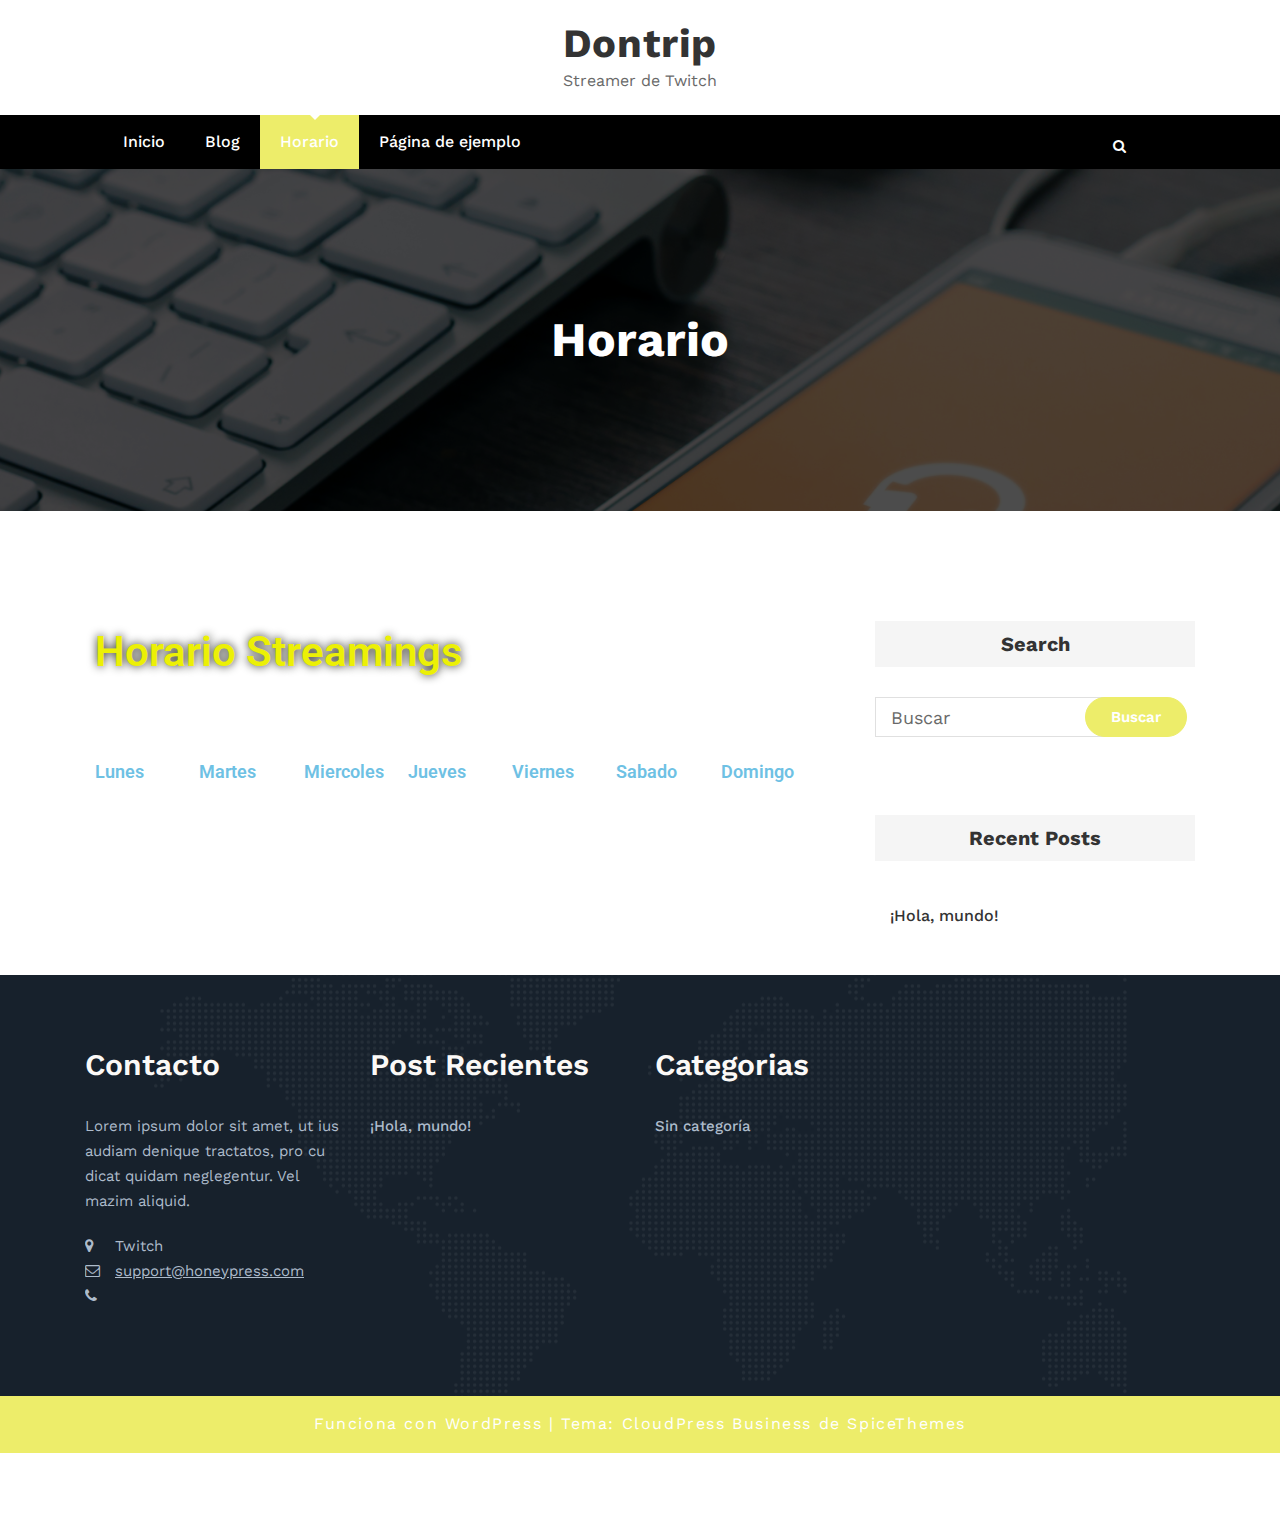
<file: elementor-17/index.html>
<!DOCTYPE html>
<html lang="es">
   <head>
      <meta charset="UTF-8">
      <meta http-equiv="X-UA-Compatible" content="IE=edge">
      <meta name="viewport" content="width=device-width,initial-scale=1,shrink-to-fit=no">
            <title>Horario &#8211; Dontrip</title>
<style type="text/css">/*--------------------------------------------------------------
    Common
--------------------------------------------------------------*/
.header-sidebar {
    background-color: #eded6a;
}
.widget .custom-social-icons li > a
{
    color: #eded6a !important;
}
.search-box-outer .dropdown-menu {
    border-top: solid 1px #eded6a;
}
.search-form input[type="submit"] {
    background: #eded6a none repeat scroll 0 0 !important;
    border: 1px solid #eded6a !important;
}
.woocommerce ul.products li.product .onsale, .products span.onsale, .woocommerce span.onsale {
    background: #eded6a;
}
.woocommerce ul.products li.product .onsale, .products span.onsale {
    background: #eded6a;
    border: 2px solid #eded6a;
}
.woocommerce-loop-product__title:hover {
    color: #eded6a;
}
.woocommerce ul.products li.product .button, .owl-item .item .cart .add_to_cart_button {
    background: #eded6a;
}
.woocommerce nav.woocommerce-pagination ul li a:focus, .woocommerce nav.woocommerce-pagination ul li a:hover, .woocommerce nav.woocommerce-pagination ul li span.current {
    background-color: #eded6a !important;
}
.woocommerce ul.products li.product .onsale, .woocommerce span.onsale {
    background: #eded6a !important;
}
button, input[type="button"], input[type="submit"] {
    background-color: #eded6a !important;
}
.checkout-button.button.alt.wc-forward
{
    background-color: #eded6a !important;
}
.navbar-custom .nav > li > a:focus,
.navbar-custom .nav > li > a:hover,
.navbar-custom .nav .open > a,
.navbar-custom .nav .open > a:focus,
.navbar-custom .nav .open > a:hover,
.navbar-custom .dropdown-menu > li > a:focus,
.navbar-custom .dropdown-menu > li > a:hover,
.dropdown-menu>.active> li>a:focus,
.dropdown-menu>.active> li>a:hover,
.navbar-custom .nav .dropdown-menu>.active>a{
    color: #eded6a;
}
.btn-default:focus{background: #eded6a;}
.search-box-outer .dropdown-menu {
    border-top: solid 1px #eded6a;
}
.btn-animate.slidbtn {
    background: #eded6a;
}
.slider-caption .btn-combo .btn-default:hover {
    background-color: #eded6a;
    border: unset;
}
.btn-animate.border:before, .btn-animate.border:after {
    background: #eded6a;
}
.owl-carousel .owl-prev:hover, .owl-carousel .owl-prev:focus {
    background-color: #eded6a;
}
.owl-carousel .owl-next:hover, .owl-carousel .owl-next:focus {
    background-color: #eded6a;
}
.call-to-action, .call-to-action-one {
    background-color: #eded6a;
}
.services .post-thumbnail a {
    color: #eded6a;
}
.services .post:before {
    border-bottom-color: #eded6a;
}
.text-default {
    color: #eded6a;
}
.btn-animate.border {
    border: 2px solid #eded6a !important;
}
.portfolio-filters li.active a:before, .portfolio-filters li a:before {
    background-color: #eded6a;
}
.portfolio .post {
    background-color: #eded6a;
}
.bg-default {
    background-color: #eded6a;
}
.products .onsale {
    background: #eded6a;
    border: 2px solid #eded6a;
}
.owl-theme .owl-dots .owl-dot.active span, .owl-theme .owl-dots .owl-dot:hover span {
    background: #eded6a;
}
.team-grid .social-links li a:hover,
.team-grid .social-links li a:focus {
    color: #eded6a !important;
}
.pricing-title-bg.default {
    background-color: #eded6a;
}
.pricing-plans .price {
    color: #eded6a;
}
.btn-bg-default {
    background: #eded6a !important;
}
.entry-meta .cat-links a, .entry-meta .tag-links a {
    color: #eded6a !important;
}
.site-info {
    background-color: #eded6a;
}
.scroll-up a:hover, .scroll-up a:focus {
    background: #eded6a;
}
.cart-header > a .cart-total {
    background: #eded6a;
}
.woocommerce p.stars a {
    color: #eded6a;
}
.woocommerce .star-rating::before {
    color: #eded6a;
}
.woocommerce .star-rating span::before {
    color: #eded6a;
}
.woocommerce-message, .woocommerce-info {
    border-top-color: #eded6a !important;
}
.woocommerce-message::before, .woocommerce-info::before {
    color: #eded6a;
}
body .woocommerce #respond input#submit, body .woocommerce a.button, body .woocommerce button.button, body .woocommerce input.button {
    background-color: #eded6a ;
    color: #fff !important;
    line-height: 1.4
}
.page-breadcrumb.text-center span a:hover {
    color: #eded6a;
}
.page-breadcrumb.text-center .breadcrumb_last {
    color: #eded6a !important;
}
.widget a:hover, .widget a:focus, .widget .post .entry-title a:hover, .widget .post .entry-title a:focus ,  .sidebar .entry-meta .cat-links a:hover, .sidebar .entry-meta .cat-links a:focus, .sidebar .entry-meta .tag-links a:hover, .sidebar .entry-meta .tag-links a:focus{
    color: #eded6a !important;
}
.entry-meta a:hover, .entry-meta a:focus, .item-meta a:hover, .item-meta a:focus {
    color: #eded6a !important;
}
.btn-default, .btn-animate.light, .btn-animate.dark {
    background: #eded6a;
}
.pagination a:hover, .pagination a.active { background-color: #eded6a !important; color: #fff !important;  }
.entry-header .entry-title a:hover {
    color: #eded6a;
}

/*404 page*/
.error-404 h1 > i {
    color: #eded6a;
}

/*comments*/
.reply a {
    background-color: #eded6a;
    border: 1px solid #eded6a;
}

.navbar-custom .open .nav li.active a, .navbar-custom .open .nav li.active a:hover, .navbar-custom .open .nav li.active a:focus, .navbar-custom .open .nav li a:hover {
    color: #eded6a;
}
.navbar .nav .nav-item:hover .nav-link, .navbar .nav .nav-item.active .nav-link {
    color: #eded6a;
}
.navbar .search-box-outer .dropdown-menu
{
  border-top: solid 1px #eded6a;
}

/*contact template*/
.contact .subtitle {
    color: #eded6a;
}

.contact-form {
    border-top: 4px solid #eded6a;
}

.contact-icon {
    background-color: #eded6a;
}
.testimonial .testmonial-block .name a:hover
{
    color: #eded6a;
}
blockquote {
    border-left: 3px solid #eded6a;
}
.portfolio-filters .nav-item .active, .portfolio-filters .nav-item.active a
{
    color: #eded6a;
}
.dropdown-item.active, .dropdown-item:active
{
    background-color: #eded6a !important;
}
.woocommerce .widget_price_filter .ui-slider .ui-slider-range
{
    background-color: #eded6a !important;
}
.woocommerce .widget_price_filter .ui-slider .ui-slider-handle
{
    background-color: #eded6a !important;
}
.dropdown-item:hover
{
    background-color: #eded6a;
     color: #fff;
}
#shop #shop-carousel .product-price a:hover
{
    color: #eded6a;
}

.site-footer .footer-sidebar .entry-meta .cat-links a, .site-footer .footer-sidebar .entry-meta .tag-links a {
    color: #eded6a !important;
}

.navbar a.bg-light:hover,.dropdown-item:hover
{
    background-color: transparent !important;
    color:#eded6a !important;
}


.woocommerce-page .entry-content a:hover, .woocommerce-page .entry-content a:focus {
     color: #eded6a ! important;
}

.woocommerce-message {
    border-top-color:#eded6a !important;
}
woocommerce-message::before {
    color:#eded6a !important;
}
.woocommerce-info::before {
    color:#eded6a !important;
}
.pagination a:hover, .pagination a.active, .page-numbers.current {
    background-color: #eded6a ! important;
}
.row.section-module.Blogs-detail .blog .post .entry-content a:hover {
    color:#eded6a !important;
}
.entry-content a:hover, .entry-content a:focus {
		color:#eded6a !important;
}
.header-sidebar {
		background-color: #eded6a !important;
}
.widget .head-contact-info li a:hover,.widget .head-contact-info li a:focus {
  color: #fff !important;
}
.widget .custom-social-icons li a.facebook, .widget .custom-social-icons li a.twitter, .custom-social-icons li a.linkedin, .custom-social-icons li a.skype, .custom-social-icons li a.dribbble, .custom-social-icons li a.youtube, .custom-social-icons li a.vimeo, .custom-social-icons li a.pagelines, .custom-social-icons li a.instagram { color: #333333 !important; }

.widget .custom-social-icons li a.facebook:hover { color: #4c66a4 !important; }
.widget .custom-social-icons li a.twitter:hover { color: #15b4c9 !important; }
.custom-social-icons li a.linkedin:hover { color: #006599 !important; }
.custom-social-icons li a.skype:hover { color: #40beee !important; }
.custom-social-icons li a.dribbble:hover { color: #c7366f !important; }
.custom-social-icons li a.youtube:hover { color: #cc2423 !important; }
.custom-social-icons li a.vimeo:hover { color: #20b9eb !important; }
.custom-social-icons li a.pagelines:hover { color: #364146 !important; }
.custom-social-icons li a.instagram:hover { color: #8a3ab9 !important; }</style>
    <style type="text/css">/* ====== Site title ===== */
        .site-title a:hover{
          color: #eded6a !important;
        }
        /* ====== Menus Section ===== */
        .navbar5.navbar-custom .search-box-outer a:hover, .dropdown-item.active, .dropdown-item:active, .dropdown-item:hover, .woocommerce-loop-product__title:hover {
          color: #eded6a !important;
        }
        .navbar5.navbar-custom .nav li.active a, .navbar5.navbar-custom .nav li.active a:hover, .navbar5.navbar-custom .nav li.active a:focus, .navbar5.navbar-custom .nav li a:hover, .navbar5.navbar .nav .nav-item:hover .nav-link, .navbar5.navbar .nav .nav-item .nav-link:focus, .navbar5.navbar .nav .nav-item.active .nav-link {
            background-color: #eded6a !important;
        }
        @media (max-width: 991px) {
        	.navbar5.navbar-custom .nav li.active a, .navbar5.navbar-custom .nav li.active a:hover, .navbar5.navbar-custom .nav li.active a:focus, .navbar5.navbar-custom .nav li a:hover {
        	    background-color: #eded6a !important;
        	}
        }
        /* ====== Button ===== */
        .navbar5 .search-form input[type="submit"] {
            background: #eded6a none repeat scroll 0 0 !important;
            border: 1px solid #eded6a !important;
        }
        /* ====== Service Section ===== */
        .services3 .post:hover .post-thumbnail i.fa, .services3 .post:hover .post-thumbnail img {
        	background: #f5f6fa !important;
        }
        .services3 .post-thumbnail i.fa {
            background: #eded6a !important;
            box-shadow: #eded6a 0px 0px 0px 1px !important;
        }
        .services3 .post:hover .post-thumbnail i.fa {
            color: #eded6a !important;
        }
        /* ====== Testimonial Section ===== */
        .testimonial3 .testmonial-block {
            border-left: 4px solid #eded6a !important;
        }
        .testimonial3 .testmonial-block:before {
              border-top: 25px solid #eded6a !important;
        }
        /* ====== WooCommerce ===== */
        .cart-header > a .cart-total {
              background: #eded6a !important;
        }
        .woocommerce #review_form #respond .form-submit input, .woocommerce-message a.button, .woocommerce .return-to-shop a.button {
            background-color: #eded6a !important;
        }
        .woocommerce [type=submit], .woocommerce button {
            border: 1px solid #eded6a !important;
        }
        .woocommerce-message::before {
          color: #eded6a !important;
        }
        /* ====== Top Header ===== */
        .header-sidebar {
            background-color: #eded6a !important;
        }
        .widget .head-contact-info li a:hover {
            color: #fff !important;
        }</style>
<meta name="robots" content="max-image-preview:large">
<link rel="dns-prefetch" href="//fonts.googleapis.com">
<link rel="dns-prefetch" href="//s.w.org">
<link rel="alternate" type="application/rss+xml" title="Dontrip &raquo; Feed" href="http://ismadevbalmis.github.io/feed/">
<link rel="alternate" type="application/rss+xml" title="Dontrip &raquo; Feed de los comentarios" href="http://ismadevbalmis.github.io/comments/feed/">
		<script type="text/javascript">
			window._wpemojiSettings = {"baseUrl":"https:\/\/s.w.org\/images\/core\/emoji\/13.0.1\/72x72\/","ext":".png","svgUrl":"https:\/\/s.w.org\/images\/core\/emoji\/13.0.1\/svg\/","svgExt":".svg","source":{"concatemoji":"http:\/\/ismadevbalmis.github.io\/wp-includes\/js\/wp-emoji-release.min.js?ver=5.7"}};
			!function(e,a,t){var n,r,o,i=a.createElement("canvas"),p=i.getContext&&i.getContext("2d");function s(e,t){var a=String.fromCharCode;p.clearRect(0,0,i.width,i.height),p.fillText(a.apply(this,e),0,0);e=i.toDataURL();return p.clearRect(0,0,i.width,i.height),p.fillText(a.apply(this,t),0,0),e===i.toDataURL()}function c(e){var t=a.createElement("script");t.src=e,t.defer=t.type="text/javascript",a.getElementsByTagName("head")[0].appendChild(t)}for(o=Array("flag","emoji"),t.supports={everything:!0,everythingExceptFlag:!0},r=0;r<o.length;r++)t.supports[o[r]]=function(e){if(!p||!p.fillText)return!1;switch(p.textBaseline="top",p.font="600 32px Arial",e){case"flag":return s([127987,65039,8205,9895,65039],[127987,65039,8203,9895,65039])?!1:!s([55356,56826,55356,56819],[55356,56826,8203,55356,56819])&&!s([55356,57332,56128,56423,56128,56418,56128,56421,56128,56430,56128,56423,56128,56447],[55356,57332,8203,56128,56423,8203,56128,56418,8203,56128,56421,8203,56128,56430,8203,56128,56423,8203,56128,56447]);case"emoji":return!s([55357,56424,8205,55356,57212],[55357,56424,8203,55356,57212])}return!1}(o[r]),t.supports.everything=t.supports.everything&&t.supports[o[r]],"flag"!==o[r]&&(t.supports.everythingExceptFlag=t.supports.everythingExceptFlag&&t.supports[o[r]]);t.supports.everythingExceptFlag=t.supports.everythingExceptFlag&&!t.supports.flag,t.DOMReady=!1,t.readyCallback=function(){t.DOMReady=!0},t.supports.everything||(n=function(){t.readyCallback()},a.addEventListener?(a.addEventListener("DOMContentLoaded",n,!1),e.addEventListener("load",n,!1)):(e.attachEvent("onload",n),a.attachEvent("onreadystatechange",function(){"complete"===a.readyState&&t.readyCallback()})),(n=t.source||{}).concatemoji?c(n.concatemoji):n.wpemoji&&n.twemoji&&(c(n.twemoji),c(n.wpemoji)))}(window,document,window._wpemojiSettings);
		</script>
		<style type="text/css">img.wp-smiley,
img.emoji {
	display: inline !important;
	border: none !important;
	box-shadow: none !important;
	height: 1em !important;
	width: 1em !important;
	margin: 0 .07em !important;
	vertical-align: -0.1em !important;
	background: none !important;
	padding: 0 !important;
}</style>
	<link rel="stylesheet" id="wp-block-library-css" href="http://ismadevbalmis.github.io/wp-includes/css/dist/block-library/style.min.css?ver=5.7" type="text/css" media="all">
<link rel="stylesheet" id="bootstrap-css" href="http://ismadevbalmis.github.io/wp-content/themes/cloudpress/assets/css/bootstrap.min.css?ver=4.0.0" type="text/css" media="all">
<link rel="stylesheet" id="cloudpress-style-css" href="http://ismadevbalmis.github.io/wp-content/themes/cloudpress-business/style.css?ver=5.7" type="text/css" media="all">
<link rel="stylesheet" id="cloudpress-font-css" href="https://fonts.googleapis.com/css?family=Work+Sans%3A300%2C400%2C500%2C600%2C700%2C800%2C900&#038;ver=5.7" type="text/css" media="all">
<link rel="stylesheet" id="cloudpress-font-Lobster-css" href="https://fonts.googleapis.com/css?family=Lobster+Two%3A400%2C400i%2C700%2C700i&#038;ver=5.7" type="text/css" media="all">
<link rel="stylesheet" id="font-awesome-css" href="http://ismadevbalmis.github.io/wp-content/plugins/elementor/assets/lib/font-awesome/css/font-awesome.min.css?ver=4.7.0" type="text/css" media="all">
<link rel="stylesheet" id="jquery.smartmenus.bootstrap-4-css" href="http://ismadevbalmis.github.io/wp-content/themes/cloudpress/assets/css/jquery.smartmenus.bootstrap-4.css?ver=5.7" type="text/css" media="all">
<link rel="stylesheet" id="elementor-icons-css" href="http://ismadevbalmis.github.io/wp-content/plugins/elementor/assets/lib/eicons/css/elementor-icons.min.css?ver=5.11.0" type="text/css" media="all">
<link rel="stylesheet" id="elementor-animations-css" href="http://ismadevbalmis.github.io/wp-content/plugins/elementor/assets/lib/animations/animations.min.css?ver=3.1.4" type="text/css" media="all">
<link rel="stylesheet" id="elementor-frontend-css" href="http://ismadevbalmis.github.io/wp-content/plugins/elementor/assets/css/frontend.min.css?ver=3.1.4" type="text/css" media="all">
<link rel="stylesheet" id="elementor-post-19-css" href="http://ismadevbalmis.github.io/wp-content/uploads/elementor/css/post-19.css?ver=1618268355" type="text/css" media="all">
<link rel="stylesheet" id="elementor-global-css" href="http://ismadevbalmis.github.io/wp-content/uploads/elementor/css/global.css?ver=1618269048" type="text/css" media="all">
<link rel="stylesheet" id="elementor-post-17-css" href="http://ismadevbalmis.github.io/wp-content/uploads/elementor/css/post-17.css?ver=1618269034" type="text/css" media="all">
<link rel="stylesheet" id="cloudpress-business-parent-style-css" href="http://ismadevbalmis.github.io/wp-content/themes/cloudpress/style.css?ver=5.7" type="text/css" media="all">
<link rel="stylesheet" id="google-fonts-1-css" href="https://fonts.googleapis.com/css?family=Roboto%3A100%2C100italic%2C200%2C200italic%2C300%2C300italic%2C400%2C400italic%2C500%2C500italic%2C600%2C600italic%2C700%2C700italic%2C800%2C800italic%2C900%2C900italic%7CRoboto+Slab%3A100%2C100italic%2C200%2C200italic%2C300%2C300italic%2C400%2C400italic%2C500%2C500italic%2C600%2C600italic%2C700%2C700italic%2C800%2C800italic%2C900%2C900italic&#038;ver=5.7" type="text/css" media="all">
<script type="text/javascript" src="http://ismadevbalmis.github.io/wp-includes/js/jquery/jquery.min.js?ver=3.5.1" id="jquery-core-js"></script>
<script type="text/javascript" src="http://ismadevbalmis.github.io/wp-includes/js/jquery/jquery-migrate.min.js?ver=3.3.2" id="jquery-migrate-js"></script>
<link rel="https://api.w.org/" href="http://ismadevbalmis.github.io/wp-json/">
<link rel="alternate" type="application/json" href="http://ismadevbalmis.github.io/wp-json/wp/v2/pages/17">
<link rel="EditURI" type="application/rsd+xml" title="RSD" href="http://ismadevbalmis.github.io/xmlrpc.php?rsd">
<link rel="wlwmanifest" type="application/wlwmanifest+xml" href="http://ismadevbalmis.github.io/wp-includes/wlwmanifest.xml"> 
<meta name="generator" content="WordPress 5.7">
<link rel="canonical" href="http://ismadevbalmis.github.io/elementor-17/">
<link rel="shortlink" href="http://ismadevbalmis.github.io/?p=17">
<link rel="alternate" type="application/json+oembed" href="http://ismadevbalmis.github.io/wp-json/oembed/1.0/embed?url=http%3A%2F%2Fismadevbalmis.github.io%2Felementor-17%2F">
<link rel="alternate" type="text/xml+oembed" href="http://ismadevbalmis.github.io/wp-json/oembed/1.0/embed?url=http%3A%2F%2Fismadevbalmis.github.io%2Felementor-17%2F&#038;format=xml">
        <style>.navbar5 button {
              background-color: transparent !important;
          }
          @media (min-width: 992px) {
            .navbar5 .search-box-outer .dropdown-menu {
                top: 30px !important;
            }
          }</style>
        <style type="text/css">.cart-header a .cart-total span { display: none; }</style>
     </head>
   <body class="page-template-default page page-id-17 elementor-default elementor-kit-19 elementor-page elementor-page-17">
          <div id="page" class="site">
      <a class="skip-link screen-reader-text" href="#wrapper">Saltar al contenido</a>
    <div class="header-logo index5">
		<div class="container">
                        <div class="custom-logo-link-url">
                                  <h3 class="site-title"><a href="http://ismadevbalmis.github.io/">Dontrip</a></h3>
                                              <div class="site-description">Streamer de Twitch</div>
                                </div>
          		</div>
</div>
<nav class="navbar custom navbar-expand-lg navbar-dark navbar5">
    <div class="container">
				<button class="navbar-toggler" type="button" data-toggle="collapse" data-target="#navbarNavDropdown" aria-controls="navbarSupportedContent" aria-expanded="false" aria-label="Cambiar navegación">
					<span class="navbar-toggler-icon"></span>
				</button>

        <div class="collapse navbar-collapse" id="navbarNavDropdown">
          <div class="mr-auto">
            <ul class="nav navbar-nav mr-auto ">
<li class="menu-item nav-item"><a class="nav-link 1" href="http://ismadevbalmis.github.io/" title="Inicio">Inicio</a></li>
<li class="nav-item menu-item page_item dropdown page-item-8"><a class="nav-link" href="http://ismadevbalmis.github.io/blog/">Blog</a></li>
<li class="nav-item menu-item page_item dropdown page-item-17 nav-item active"><a class="nav-link" href="http://ismadevbalmis.github.io/elementor-17/">Horario</a></li>
<li class="nav-item menu-item page_item dropdown page-item-2"><a class="nav-link" href="http://ismadevbalmis.github.io/pagina-ejemplo/">Página de ejemplo</a></li>
</ul>
          </div>
          <div class="header-module"><div class="nav-search nav-light-search wrap">
              <div class="search-box-outer">
   		           <div class="dropdown menu-item">
                   <a href="#" title="Buscar" class="search-icon dropdown-toggle" data-toggle="dropdown" aria-haspopup="true" aria-expanded="false"><i class="fa fa-search"></i>
                   </a>
                   <ul class="dropdown-menu pull-right search-panel" role="group" aria-hidden="true" aria-expanded="false">
                     <li class="dropdown-item panel-outer">
                       <div class="form-container">
                         <form method="get" id="searchform" autocomplete="off" class="search-form" action="http://ismadevbalmis.github.io/">
<label><input type="search" class="search-field" placeholder="Buscar" value="" name="s" id="s"></label><input type="submit" class="search-submit" value="Buscar">
                         </form>
                       </div>
                     </li>
                   </ul>
                  </div>
              </div>
		        </div></div>				    </div>
				</div>
		</nav>
</div>

		<!--/End of Custom Navbar For Desktop View-->
		<section class="page-title-section">		
			<div class="overlay"></div>	
			<div class="container">
				<div class="row">
					<div class="col-lg-12 col-md-12">
                                         
							<div class="page-title text-center text-white">
											                    	<h1 class="text-white">Horario</h1>
			                    			                </div>	
						                    </div>
				</div>
			</div>	
		</section>
	    <div id="wrapper">
<section class="site-content page-content-section">
   <div class="section-module">
      <div class="container">
         <div class="row">	
            <div class="col-lg-8 col-md-7 col-xs-12">            <article class="page-content" id="post-17">
   	
   <div class="entry-content">
      		<div data-elementor-type="wp-page" data-elementor-id="17" class="elementor elementor-17" data-elementor-settings="[]">
							<div class="elementor-section-wrap">
							<section class="elementor-section elementor-top-section elementor-element elementor-element-914e76f elementor-section-boxed elementor-section-height-default elementor-section-height-default" data-id="914e76f" data-element_type="section">
						<div class="elementor-container elementor-column-gap-default">
					<div class="elementor-column elementor-col-100 elementor-top-column elementor-element elementor-element-0c44f3f" data-id="0c44f3f" data-element_type="column">
			<div class="elementor-widget-wrap elementor-element-populated">
								<div class="elementor-element elementor-element-a39ae47 elementor-widget elementor-widget-heading" data-id="a39ae47" data-element_type="widget" data-widget_type="heading.default">
				<div class="elementor-widget-container">
			<h2 class="elementor-heading-title elementor-size-default">Horario Streamings</h2>		</div>
				</div>
					</div>
		</div>
							</div>
		</section>
				<section class="elementor-section elementor-top-section elementor-element elementor-element-e6a9749 elementor-section-boxed elementor-section-height-default elementor-section-height-default" data-id="e6a9749" data-element_type="section">
						<div class="elementor-container elementor-column-gap-default">
					<div class="elementor-column elementor-col-100 elementor-top-column elementor-element elementor-element-4f89541" data-id="4f89541" data-element_type="column">
			<div class="elementor-widget-wrap elementor-element-populated">
								<div class="elementor-element elementor-element-215dcd1 elementor-widget elementor-widget-spacer" data-id="215dcd1" data-element_type="widget" data-widget_type="spacer.default">
				<div class="elementor-widget-container">
					<div class="elementor-spacer">
			<div class="elementor-spacer-inner"></div>
		</div>
				</div>
				</div>
					</div>
		</div>
							</div>
		</section>
				<section class="elementor-section elementor-top-section elementor-element elementor-element-c8b18cd elementor-section-boxed elementor-section-height-default elementor-section-height-default" data-id="c8b18cd" data-element_type="section">
						<div class="elementor-container elementor-column-gap-default">
					<div class="elementor-column elementor-col-14 elementor-top-column elementor-element elementor-element-5841aca" data-id="5841aca" data-element_type="column">
			<div class="elementor-widget-wrap elementor-element-populated">
								<div class="elementor-element elementor-element-be0dd7b elementor-widget elementor-widget-heading" data-id="be0dd7b" data-element_type="widget" data-widget_type="heading.default">
				<div class="elementor-widget-container">
			<h6 class="elementor-heading-title elementor-size-default">Lunes</h6>		</div>
				</div>
					</div>
		</div>
				<div class="elementor-column elementor-col-14 elementor-top-column elementor-element elementor-element-cddb48b" data-id="cddb48b" data-element_type="column">
			<div class="elementor-widget-wrap elementor-element-populated">
								<div class="elementor-element elementor-element-f6293f9 elementor-widget elementor-widget-heading" data-id="f6293f9" data-element_type="widget" data-widget_type="heading.default">
				<div class="elementor-widget-container">
			<h6 class="elementor-heading-title elementor-size-default">Martes</h6>		</div>
				</div>
					</div>
		</div>
				<div class="elementor-column elementor-col-14 elementor-top-column elementor-element elementor-element-ae0bde7" data-id="ae0bde7" data-element_type="column">
			<div class="elementor-widget-wrap elementor-element-populated">
								<div class="elementor-element elementor-element-bf7f5be elementor-widget elementor-widget-heading" data-id="bf7f5be" data-element_type="widget" data-widget_type="heading.default">
				<div class="elementor-widget-container">
			<h6 class="elementor-heading-title elementor-size-default">Miercoles</h6>		</div>
				</div>
					</div>
		</div>
				<div class="elementor-column elementor-col-14 elementor-top-column elementor-element elementor-element-c8d0cf5" data-id="c8d0cf5" data-element_type="column">
			<div class="elementor-widget-wrap elementor-element-populated">
								<div class="elementor-element elementor-element-c10c351 elementor-widget elementor-widget-heading" data-id="c10c351" data-element_type="widget" data-widget_type="heading.default">
				<div class="elementor-widget-container">
			<h6 class="elementor-heading-title elementor-size-default">Jueves</h6>		</div>
				</div>
					</div>
		</div>
				<div class="elementor-column elementor-col-14 elementor-top-column elementor-element elementor-element-1d9e7cf" data-id="1d9e7cf" data-element_type="column">
			<div class="elementor-widget-wrap elementor-element-populated">
								<div class="elementor-element elementor-element-29d0c8a elementor-widget elementor-widget-heading" data-id="29d0c8a" data-element_type="widget" data-widget_type="heading.default">
				<div class="elementor-widget-container">
			<h6 class="elementor-heading-title elementor-size-default">Viernes</h6>		</div>
				</div>
					</div>
		</div>
				<div class="elementor-column elementor-col-14 elementor-top-column elementor-element elementor-element-e21ce06" data-id="e21ce06" data-element_type="column">
			<div class="elementor-widget-wrap elementor-element-populated">
								<div class="elementor-element elementor-element-af3cca8 elementor-widget elementor-widget-heading" data-id="af3cca8" data-element_type="widget" data-widget_type="heading.default">
				<div class="elementor-widget-container">
			<h6 class="elementor-heading-title elementor-size-default">Sabado</h6>		</div>
				</div>
					</div>
		</div>
				<div class="elementor-column elementor-col-14 elementor-top-column elementor-element elementor-element-819800f" data-id="819800f" data-element_type="column">
			<div class="elementor-widget-wrap elementor-element-populated">
								<div class="elementor-element elementor-element-3bf51d7 elementor-widget elementor-widget-heading" data-id="3bf51d7" data-element_type="widget" data-widget_type="heading.default">
				<div class="elementor-widget-container">
			<h6 class="elementor-heading-title elementor-size-default">Domingo</h6>		</div>
				</div>
					</div>
		</div>
							</div>
		</section>
				<section class="elementor-section elementor-top-section elementor-element elementor-element-dd10069 elementor-section-boxed elementor-section-height-default elementor-section-height-default" data-id="dd10069" data-element_type="section">
						<div class="elementor-container elementor-column-gap-default">
					<div class="elementor-column elementor-col-14 elementor-top-column elementor-element elementor-element-d249846" data-id="d249846" data-element_type="column">
			<div class="elementor-widget-wrap">
									</div>
		</div>
				<div class="elementor-column elementor-col-14 elementor-top-column elementor-element elementor-element-4b7b9a8" data-id="4b7b9a8" data-element_type="column">
			<div class="elementor-widget-wrap">
									</div>
		</div>
				<div class="elementor-column elementor-col-14 elementor-top-column elementor-element elementor-element-ce6e88a" data-id="ce6e88a" data-element_type="column">
			<div class="elementor-widget-wrap">
									</div>
		</div>
				<div class="elementor-column elementor-col-14 elementor-top-column elementor-element elementor-element-2e83e35" data-id="2e83e35" data-element_type="column">
			<div class="elementor-widget-wrap">
									</div>
		</div>
				<div class="elementor-column elementor-col-14 elementor-top-column elementor-element elementor-element-06a66fc" data-id="06a66fc" data-element_type="column">
			<div class="elementor-widget-wrap">
									</div>
		</div>
				<div class="elementor-column elementor-col-14 elementor-top-column elementor-element elementor-element-4b2ff0c" data-id="4b2ff0c" data-element_type="column">
			<div class="elementor-widget-wrap">
									</div>
		</div>
				<div class="elementor-column elementor-col-14 elementor-top-column elementor-element elementor-element-3e75ece" data-id="3e75ece" data-element_type="column">
			<div class="elementor-widget-wrap">
									</div>
		</div>
							</div>
		</section>
						</div>
					</div>
		   </div>
</article>         </div>
         	<div class="col-md-4 col-sm-4 col-xs-12">
        <div class="sidebar padding-left-30">
            <aside id="search-1" class="widget widget_search"><h3 class="widget-title">Search</h3>
<form method="get" id="searchform" class="search-form" action="http://ismadevbalmis.github.io/">
	<label><input class="search-field" type="text" value="" name="s" id="s" placeholder="Buscar"></label>
	<label><input type="submit" class="search-submit" value="Buscar"></label>
</form></aside>
		<aside id="recent-posts-1" class="widget widget_recent_entries">
		<h3 class="widget-title">Recent Posts</h3>
		<ul>
											<li>
					<a href="http://ismadevbalmis.github.io/2021/04/12/hola-mundo/">¡Hola, mundo!</a>
									</li>
					</ul>

		</aside>	
        </div>
    </div>
      </div>
   </div>

 <footer class="site-footer">
         <div class="row footer-sidebar">
            <!--Footer Widgets-->
            <div class="container">
              <div class="row">
                <div class="col-md-3 col-sm-6 col-xs-12"><aside id="text-1" class="widget widget_text sml-device widget_text"><h4 class="widget-title">Contacto</h4>			<div class="textwidget">
<p>Lorem ipsum dolor sit amet, ut ius audiam denique tractatos, pro cu dicat quidam neglegentur. Vel mazim aliquid.</p>
<address>
                            <i class="fa fa-map-marker"></i>Twitch<br>
                            <i class="fa fa-envelope-o"></i><a href="mailto:support@honeypress.com">support@honeypress.com</a><br>
                            <i class="fa fa-phone"></i><a href="tel:+(15) 718-999-3939"></a><br>
                        </address>
</div>
		</aside></div>
<div class="col-md-3 col-sm-6 col-xs-12">
		<aside id="recent-posts-2" class="widget widget_text sml-device widget_recent_entries">
		<h4 class="widget-title">Post Recientes</h4>
		<ul>
											<li>
					<a href="http://ismadevbalmis.github.io/2021/04/12/hola-mundo/">¡Hola, mundo!</a>
									</li>
					</ul>

		</aside>
</div>
<div class="col-md-3 col-sm-6 col-xs-12"><aside id="categories-2" class="widget widget_text sml-device widget_categories"><h4 class="widget-title">Categorias</h4>
			<ul>
					<li class="cat-item cat-item-1">
<a href="http://ismadevbalmis.github.io/category/sin-categoria/">Sin categoría</a>
</li>
			</ul>

			</aside></div>
<div class="col-md-3 col-sm-6 col-xs-12"></div>              </div>
            </div>
            <!--/Footer Widgets-->
        </div>
        <!--Site Info-->
                <div class="site-info">
                <div class="site-branding">
                                 <p>Funciona con <a href="https://wordpress.org/"> WordPress</a> | Tema: <a href="https://spicethemes.com/" rel="nofollow">CloudPress Business</a> de SpiceThemes</p>            </div>
        </div>
        <!--/Site Info-->
 </footer>
</div>
<script type="text/javascript" src="http://ismadevbalmis.github.io/wp-content/themes/cloudpress/assets/js/bootstrap.min.js?ver=5.7" id="bootstrap-js"></script>
<script type="text/javascript" src="http://ismadevbalmis.github.io/wp-content/themes/cloudpress/assets/js/smartmenus/jquery.smartmenus.js?ver=5.7" id="jquery-menu-js"></script>
<script type="text/javascript" src="http://ismadevbalmis.github.io/wp-content/themes/cloudpress/assets/js/smartmenus/jquery.smartmenus.bootstrap-4.js?ver=5.7" id="jquery-menu-bootstrap-js"></script>
<script type="text/javascript" src="http://ismadevbalmis.github.io/wp-content/themes/cloudpress/assets/js/custom.js?ver=5.7" id="cloudpress-custom-js-js"></script>
<script type="text/javascript" src="http://ismadevbalmis.github.io/wp-includes/js/wp-embed.min.js?ver=5.7" id="wp-embed-js"></script>
<script type="text/javascript" src="http://ismadevbalmis.github.io/wp-content/plugins/elementor/assets/js/webpack.runtime.min.js?ver=3.1.4" id="elementor-webpack-runtime-js"></script>
<script type="text/javascript" src="http://ismadevbalmis.github.io/wp-content/plugins/elementor/assets/js/frontend-modules.min.js?ver=3.1.4" id="elementor-frontend-modules-js"></script>
<script type="text/javascript" src="http://ismadevbalmis.github.io/wp-includes/js/jquery/ui/core.min.js?ver=1.12.1" id="jquery-ui-core-js"></script>
<script type="text/javascript" src="http://ismadevbalmis.github.io/wp-content/plugins/elementor/assets/lib/dialog/dialog.min.js?ver=4.8.1" id="elementor-dialog-js"></script>
<script type="text/javascript" src="http://ismadevbalmis.github.io/wp-content/plugins/elementor/assets/lib/waypoints/waypoints.min.js?ver=4.0.2" id="elementor-waypoints-js"></script>
<script type="text/javascript" src="http://ismadevbalmis.github.io/wp-content/plugins/elementor/assets/lib/share-link/share-link.min.js?ver=3.1.4" id="share-link-js"></script>
<script type="text/javascript" src="http://ismadevbalmis.github.io/wp-content/plugins/elementor/assets/lib/swiper/swiper.min.js?ver=5.3.6" id="swiper-js"></script>
<script type="text/javascript" id="elementor-frontend-js-before">
var elementorFrontendConfig = {"environmentMode":{"edit":false,"wpPreview":false,"isScriptDebug":false,"isImprovedAssetsLoading":false},"i18n":{"shareOnFacebook":"Compartir en Facebook","shareOnTwitter":"Compartir en Twitter","pinIt":"Pinear","download":"Descargar","downloadImage":"Descargar imagen","fullscreen":"Pantalla completa","zoom":"Zoom","share":"Compartir","playVideo":"Reproducir vídeo","previous":"Anterior","next":"Siguiente","close":"Cerrar"},"is_rtl":false,"breakpoints":{"xs":0,"sm":480,"md":768,"lg":1025,"xl":1440,"xxl":1600},"version":"3.1.4","is_static":false,"experimentalFeatures":{"e_dom_optimization":true,"a11y_improvements":true,"landing-pages":true},"urls":{"assets":"http:\/\/ismadevbalmis.github.io\/wp-content\/plugins\/elementor\/assets\/"},"settings":{"page":[],"editorPreferences":[]},"kit":{"global_image_lightbox":"yes","lightbox_enable_counter":"yes","lightbox_enable_fullscreen":"yes","lightbox_enable_zoom":"yes","lightbox_enable_share":"yes","lightbox_title_src":"title","lightbox_description_src":"description"},"post":{"id":17,"title":"Horario%20%E2%80%93%20Dontrip","excerpt":"","featuredImage":false}};
</script>
<script type="text/javascript" src="http://ismadevbalmis.github.io/wp-content/plugins/elementor/assets/js/frontend.min.js?ver=3.1.4" id="elementor-frontend-js"></script>
<script type="text/javascript" src="http://ismadevbalmis.github.io/wp-content/plugins/elementor/assets/js/preloaded-elements-handlers.min.js?ver=3.1.4" id="preloaded-elements-handlers-js"></script>
	<script>
	/(trident|msie)/i.test(navigator.userAgent)&&document.getElementById&&window.addEventListener&&window.addEventListener("hashchange",function(){var t,e=location.hash.substring(1);/^[A-z0-9_-]+$/.test(e)&&(t=document.getElementById(e))&&(/^(?:a|select|input|button|textarea)$/i.test(t.tagName)||(t.tabIndex=-1),t.focus())},!1);
	</script>
	</section>
</div>
</body>
</html>
</file>
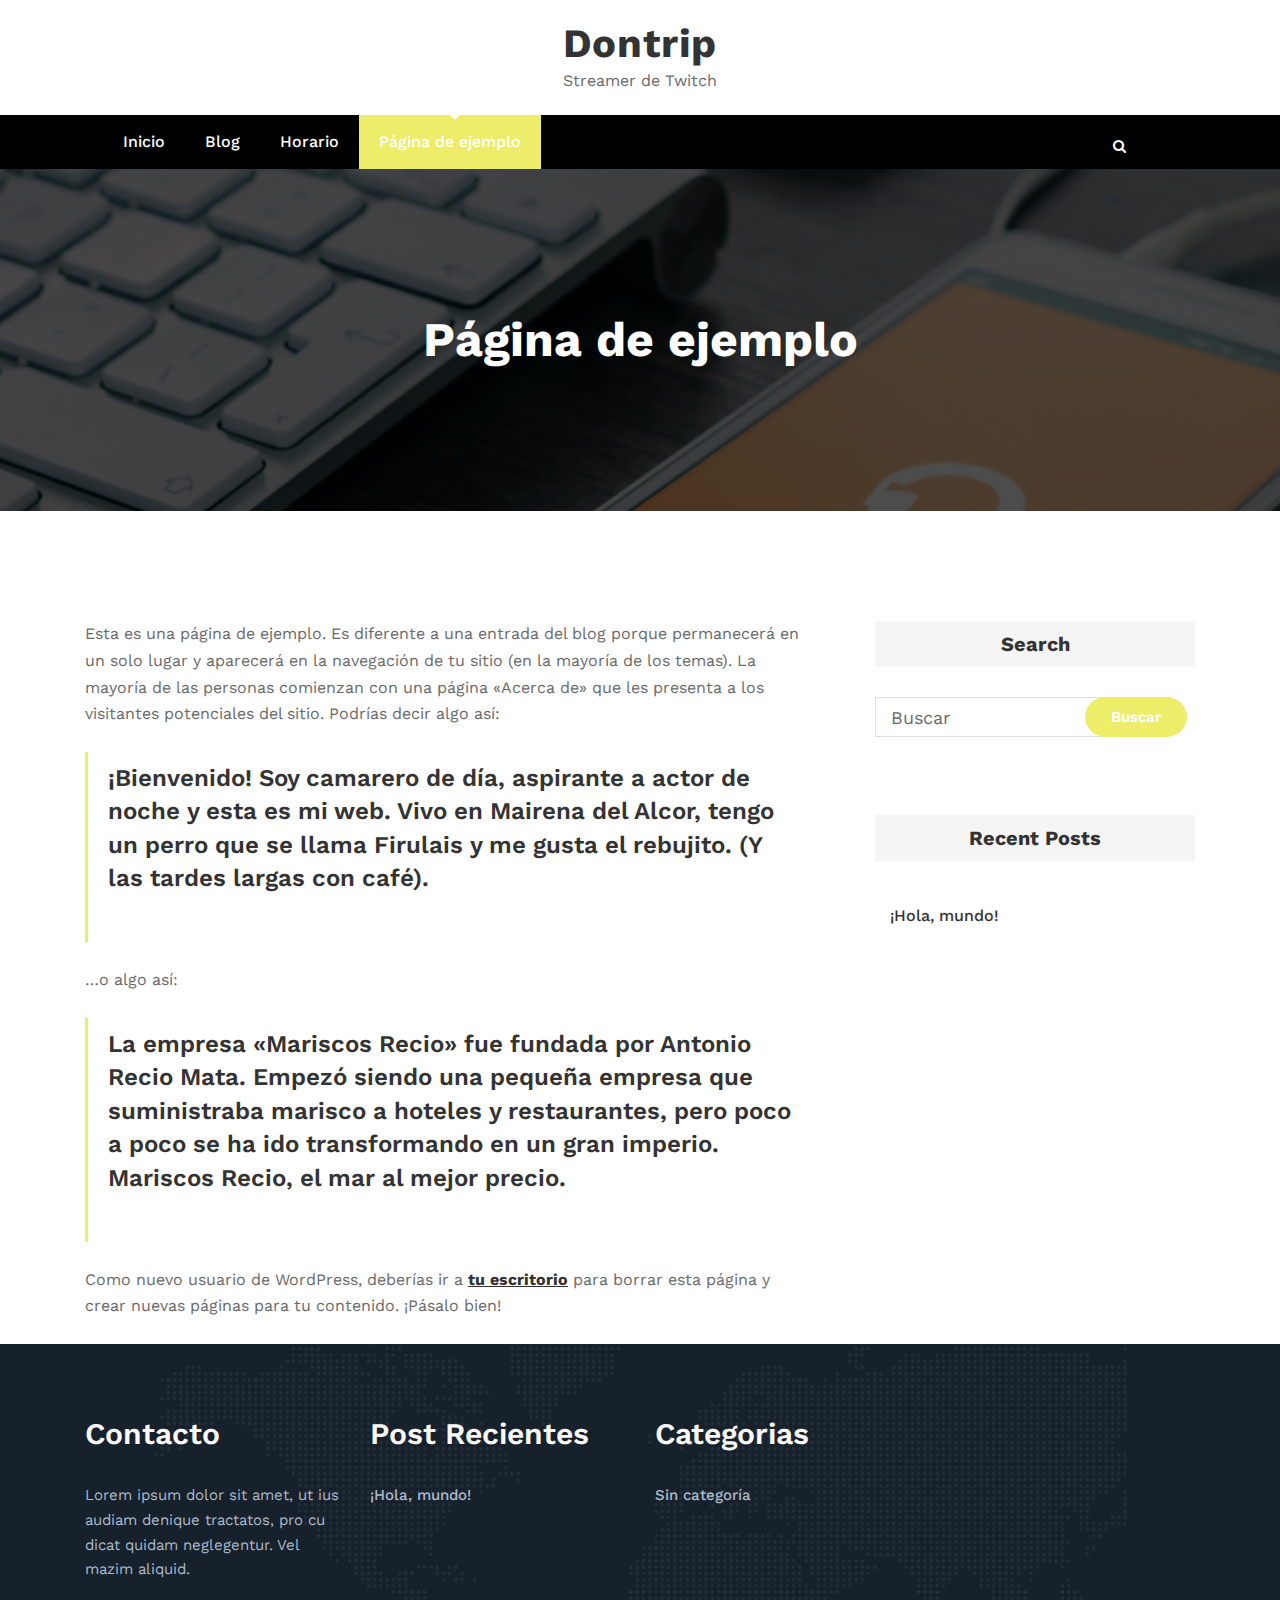
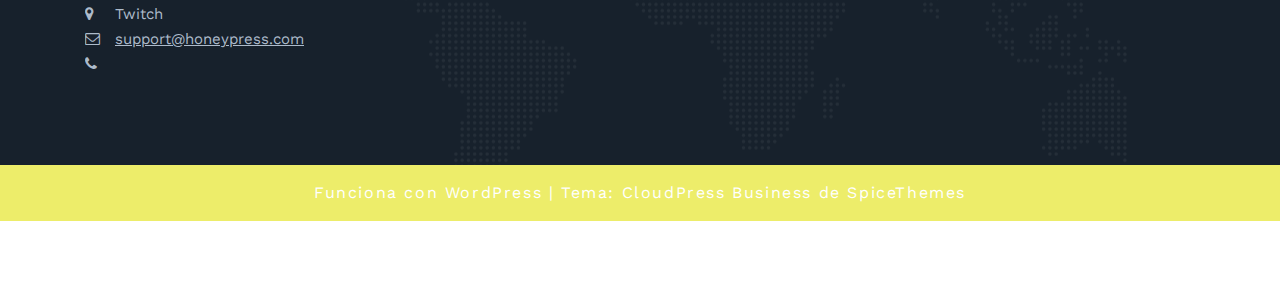
<file: pagina-ejemplo/index.html>
<!DOCTYPE html>
<html lang="es">
   <head>
      <meta charset="UTF-8">
      <meta http-equiv="X-UA-Compatible" content="IE=edge">
      <meta name="viewport" content="width=device-width,initial-scale=1,shrink-to-fit=no">
      <link rel="pingback" href="http://ismadevbalmis.github.io/xmlrpc.php">      <title>Página de ejemplo &#8211; Dontrip</title>
<style type="text/css">/*--------------------------------------------------------------
    Common
--------------------------------------------------------------*/
.header-sidebar {
    background-color: #eded6a;
}
.widget .custom-social-icons li > a
{
    color: #eded6a !important;
}
.search-box-outer .dropdown-menu {
    border-top: solid 1px #eded6a;
}
.search-form input[type="submit"] {
    background: #eded6a none repeat scroll 0 0 !important;
    border: 1px solid #eded6a !important;
}
.woocommerce ul.products li.product .onsale, .products span.onsale, .woocommerce span.onsale {
    background: #eded6a;
}
.woocommerce ul.products li.product .onsale, .products span.onsale {
    background: #eded6a;
    border: 2px solid #eded6a;
}
.woocommerce-loop-product__title:hover {
    color: #eded6a;
}
.woocommerce ul.products li.product .button, .owl-item .item .cart .add_to_cart_button {
    background: #eded6a;
}
.woocommerce nav.woocommerce-pagination ul li a:focus, .woocommerce nav.woocommerce-pagination ul li a:hover, .woocommerce nav.woocommerce-pagination ul li span.current {
    background-color: #eded6a !important;
}
.woocommerce ul.products li.product .onsale, .woocommerce span.onsale {
    background: #eded6a !important;
}
button, input[type="button"], input[type="submit"] {
    background-color: #eded6a !important;
}
.checkout-button.button.alt.wc-forward
{
    background-color: #eded6a !important;
}
.navbar-custom .nav > li > a:focus,
.navbar-custom .nav > li > a:hover,
.navbar-custom .nav .open > a,
.navbar-custom .nav .open > a:focus,
.navbar-custom .nav .open > a:hover,
.navbar-custom .dropdown-menu > li > a:focus,
.navbar-custom .dropdown-menu > li > a:hover,
.dropdown-menu>.active> li>a:focus,
.dropdown-menu>.active> li>a:hover,
.navbar-custom .nav .dropdown-menu>.active>a{
    color: #eded6a;
}
.btn-default:focus{background: #eded6a;}
.search-box-outer .dropdown-menu {
    border-top: solid 1px #eded6a;
}
.btn-animate.slidbtn {
    background: #eded6a;
}
.slider-caption .btn-combo .btn-default:hover {
    background-color: #eded6a;
    border: unset;
}
.btn-animate.border:before, .btn-animate.border:after {
    background: #eded6a;
}
.owl-carousel .owl-prev:hover, .owl-carousel .owl-prev:focus {
    background-color: #eded6a;
}
.owl-carousel .owl-next:hover, .owl-carousel .owl-next:focus {
    background-color: #eded6a;
}
.call-to-action, .call-to-action-one {
    background-color: #eded6a;
}
.services .post-thumbnail a {
    color: #eded6a;
}
.services .post:before {
    border-bottom-color: #eded6a;
}
.text-default {
    color: #eded6a;
}
.btn-animate.border {
    border: 2px solid #eded6a !important;
}
.portfolio-filters li.active a:before, .portfolio-filters li a:before {
    background-color: #eded6a;
}
.portfolio .post {
    background-color: #eded6a;
}
.bg-default {
    background-color: #eded6a;
}
.products .onsale {
    background: #eded6a;
    border: 2px solid #eded6a;
}
.owl-theme .owl-dots .owl-dot.active span, .owl-theme .owl-dots .owl-dot:hover span {
    background: #eded6a;
}
.team-grid .social-links li a:hover,
.team-grid .social-links li a:focus {
    color: #eded6a !important;
}
.pricing-title-bg.default {
    background-color: #eded6a;
}
.pricing-plans .price {
    color: #eded6a;
}
.btn-bg-default {
    background: #eded6a !important;
}
.entry-meta .cat-links a, .entry-meta .tag-links a {
    color: #eded6a !important;
}
.site-info {
    background-color: #eded6a;
}
.scroll-up a:hover, .scroll-up a:focus {
    background: #eded6a;
}
.cart-header > a .cart-total {
    background: #eded6a;
}
.woocommerce p.stars a {
    color: #eded6a;
}
.woocommerce .star-rating::before {
    color: #eded6a;
}
.woocommerce .star-rating span::before {
    color: #eded6a;
}
.woocommerce-message, .woocommerce-info {
    border-top-color: #eded6a !important;
}
.woocommerce-message::before, .woocommerce-info::before {
    color: #eded6a;
}
body .woocommerce #respond input#submit, body .woocommerce a.button, body .woocommerce button.button, body .woocommerce input.button {
    background-color: #eded6a ;
    color: #fff !important;
    line-height: 1.4
}
.page-breadcrumb.text-center span a:hover {
    color: #eded6a;
}
.page-breadcrumb.text-center .breadcrumb_last {
    color: #eded6a !important;
}
.widget a:hover, .widget a:focus, .widget .post .entry-title a:hover, .widget .post .entry-title a:focus ,  .sidebar .entry-meta .cat-links a:hover, .sidebar .entry-meta .cat-links a:focus, .sidebar .entry-meta .tag-links a:hover, .sidebar .entry-meta .tag-links a:focus{
    color: #eded6a !important;
}
.entry-meta a:hover, .entry-meta a:focus, .item-meta a:hover, .item-meta a:focus {
    color: #eded6a !important;
}
.btn-default, .btn-animate.light, .btn-animate.dark {
    background: #eded6a;
}
.pagination a:hover, .pagination a.active { background-color: #eded6a !important; color: #fff !important;  }
.entry-header .entry-title a:hover {
    color: #eded6a;
}

/*404 page*/
.error-404 h1 > i {
    color: #eded6a;
}

/*comments*/
.reply a {
    background-color: #eded6a;
    border: 1px solid #eded6a;
}

.navbar-custom .open .nav li.active a, .navbar-custom .open .nav li.active a:hover, .navbar-custom .open .nav li.active a:focus, .navbar-custom .open .nav li a:hover {
    color: #eded6a;
}
.navbar .nav .nav-item:hover .nav-link, .navbar .nav .nav-item.active .nav-link {
    color: #eded6a;
}
.navbar .search-box-outer .dropdown-menu
{
  border-top: solid 1px #eded6a;
}

/*contact template*/
.contact .subtitle {
    color: #eded6a;
}

.contact-form {
    border-top: 4px solid #eded6a;
}

.contact-icon {
    background-color: #eded6a;
}
.testimonial .testmonial-block .name a:hover
{
    color: #eded6a;
}
blockquote {
    border-left: 3px solid #eded6a;
}
.portfolio-filters .nav-item .active, .portfolio-filters .nav-item.active a
{
    color: #eded6a;
}
.dropdown-item.active, .dropdown-item:active
{
    background-color: #eded6a !important;
}
.woocommerce .widget_price_filter .ui-slider .ui-slider-range
{
    background-color: #eded6a !important;
}
.woocommerce .widget_price_filter .ui-slider .ui-slider-handle
{
    background-color: #eded6a !important;
}
.dropdown-item:hover
{
    background-color: #eded6a;
     color: #fff;
}
#shop #shop-carousel .product-price a:hover
{
    color: #eded6a;
}

.site-footer .footer-sidebar .entry-meta .cat-links a, .site-footer .footer-sidebar .entry-meta .tag-links a {
    color: #eded6a !important;
}

.navbar a.bg-light:hover,.dropdown-item:hover
{
    background-color: transparent !important;
    color:#eded6a !important;
}


.woocommerce-page .entry-content a:hover, .woocommerce-page .entry-content a:focus {
     color: #eded6a ! important;
}

.woocommerce-message {
    border-top-color:#eded6a !important;
}
woocommerce-message::before {
    color:#eded6a !important;
}
.woocommerce-info::before {
    color:#eded6a !important;
}
.pagination a:hover, .pagination a.active, .page-numbers.current {
    background-color: #eded6a ! important;
}
.row.section-module.Blogs-detail .blog .post .entry-content a:hover {
    color:#eded6a !important;
}
.entry-content a:hover, .entry-content a:focus {
		color:#eded6a !important;
}
.header-sidebar {
		background-color: #eded6a !important;
}
.widget .head-contact-info li a:hover,.widget .head-contact-info li a:focus {
  color: #fff !important;
}
.widget .custom-social-icons li a.facebook, .widget .custom-social-icons li a.twitter, .custom-social-icons li a.linkedin, .custom-social-icons li a.skype, .custom-social-icons li a.dribbble, .custom-social-icons li a.youtube, .custom-social-icons li a.vimeo, .custom-social-icons li a.pagelines, .custom-social-icons li a.instagram { color: #333333 !important; }

.widget .custom-social-icons li a.facebook:hover { color: #4c66a4 !important; }
.widget .custom-social-icons li a.twitter:hover { color: #15b4c9 !important; }
.custom-social-icons li a.linkedin:hover { color: #006599 !important; }
.custom-social-icons li a.skype:hover { color: #40beee !important; }
.custom-social-icons li a.dribbble:hover { color: #c7366f !important; }
.custom-social-icons li a.youtube:hover { color: #cc2423 !important; }
.custom-social-icons li a.vimeo:hover { color: #20b9eb !important; }
.custom-social-icons li a.pagelines:hover { color: #364146 !important; }
.custom-social-icons li a.instagram:hover { color: #8a3ab9 !important; }</style>
    <style type="text/css">/* ====== Site title ===== */
        .site-title a:hover{
          color: #eded6a !important;
        }
        /* ====== Menus Section ===== */
        .navbar5.navbar-custom .search-box-outer a:hover, .dropdown-item.active, .dropdown-item:active, .dropdown-item:hover, .woocommerce-loop-product__title:hover {
          color: #eded6a !important;
        }
        .navbar5.navbar-custom .nav li.active a, .navbar5.navbar-custom .nav li.active a:hover, .navbar5.navbar-custom .nav li.active a:focus, .navbar5.navbar-custom .nav li a:hover, .navbar5.navbar .nav .nav-item:hover .nav-link, .navbar5.navbar .nav .nav-item .nav-link:focus, .navbar5.navbar .nav .nav-item.active .nav-link {
            background-color: #eded6a !important;
        }
        @media (max-width: 991px) {
        	.navbar5.navbar-custom .nav li.active a, .navbar5.navbar-custom .nav li.active a:hover, .navbar5.navbar-custom .nav li.active a:focus, .navbar5.navbar-custom .nav li a:hover {
        	    background-color: #eded6a !important;
        	}
        }
        /* ====== Button ===== */
        .navbar5 .search-form input[type="submit"] {
            background: #eded6a none repeat scroll 0 0 !important;
            border: 1px solid #eded6a !important;
        }
        /* ====== Service Section ===== */
        .services3 .post:hover .post-thumbnail i.fa, .services3 .post:hover .post-thumbnail img {
        	background: #f5f6fa !important;
        }
        .services3 .post-thumbnail i.fa {
            background: #eded6a !important;
            box-shadow: #eded6a 0px 0px 0px 1px !important;
        }
        .services3 .post:hover .post-thumbnail i.fa {
            color: #eded6a !important;
        }
        /* ====== Testimonial Section ===== */
        .testimonial3 .testmonial-block {
            border-left: 4px solid #eded6a !important;
        }
        .testimonial3 .testmonial-block:before {
              border-top: 25px solid #eded6a !important;
        }
        /* ====== WooCommerce ===== */
        .cart-header > a .cart-total {
              background: #eded6a !important;
        }
        .woocommerce #review_form #respond .form-submit input, .woocommerce-message a.button, .woocommerce .return-to-shop a.button {
            background-color: #eded6a !important;
        }
        .woocommerce [type=submit], .woocommerce button {
            border: 1px solid #eded6a !important;
        }
        .woocommerce-message::before {
          color: #eded6a !important;
        }
        /* ====== Top Header ===== */
        .header-sidebar {
            background-color: #eded6a !important;
        }
        .widget .head-contact-info li a:hover {
            color: #fff !important;
        }</style>
<meta name="robots" content="max-image-preview:large">
<link rel="dns-prefetch" href="//fonts.googleapis.com">
<link rel="dns-prefetch" href="//s.w.org">
<link rel="alternate" type="application/rss+xml" title="Dontrip &raquo; Feed" href="http://ismadevbalmis.github.io/feed/">
<link rel="alternate" type="application/rss+xml" title="Dontrip &raquo; Feed de los comentarios" href="http://ismadevbalmis.github.io/comments/feed/">
<link rel="alternate" type="application/rss+xml" title="Dontrip &raquo; Comentario Página de ejemplo del feed" href="http://ismadevbalmis.github.io/pagina-ejemplo/feed/">
		<script type="text/javascript">
			window._wpemojiSettings = {"baseUrl":"https:\/\/s.w.org\/images\/core\/emoji\/13.0.1\/72x72\/","ext":".png","svgUrl":"https:\/\/s.w.org\/images\/core\/emoji\/13.0.1\/svg\/","svgExt":".svg","source":{"concatemoji":"http:\/\/ismadevbalmis.github.io\/wp-includes\/js\/wp-emoji-release.min.js?ver=5.7"}};
			!function(e,a,t){var n,r,o,i=a.createElement("canvas"),p=i.getContext&&i.getContext("2d");function s(e,t){var a=String.fromCharCode;p.clearRect(0,0,i.width,i.height),p.fillText(a.apply(this,e),0,0);e=i.toDataURL();return p.clearRect(0,0,i.width,i.height),p.fillText(a.apply(this,t),0,0),e===i.toDataURL()}function c(e){var t=a.createElement("script");t.src=e,t.defer=t.type="text/javascript",a.getElementsByTagName("head")[0].appendChild(t)}for(o=Array("flag","emoji"),t.supports={everything:!0,everythingExceptFlag:!0},r=0;r<o.length;r++)t.supports[o[r]]=function(e){if(!p||!p.fillText)return!1;switch(p.textBaseline="top",p.font="600 32px Arial",e){case"flag":return s([127987,65039,8205,9895,65039],[127987,65039,8203,9895,65039])?!1:!s([55356,56826,55356,56819],[55356,56826,8203,55356,56819])&&!s([55356,57332,56128,56423,56128,56418,56128,56421,56128,56430,56128,56423,56128,56447],[55356,57332,8203,56128,56423,8203,56128,56418,8203,56128,56421,8203,56128,56430,8203,56128,56423,8203,56128,56447]);case"emoji":return!s([55357,56424,8205,55356,57212],[55357,56424,8203,55356,57212])}return!1}(o[r]),t.supports.everything=t.supports.everything&&t.supports[o[r]],"flag"!==o[r]&&(t.supports.everythingExceptFlag=t.supports.everythingExceptFlag&&t.supports[o[r]]);t.supports.everythingExceptFlag=t.supports.everythingExceptFlag&&!t.supports.flag,t.DOMReady=!1,t.readyCallback=function(){t.DOMReady=!0},t.supports.everything||(n=function(){t.readyCallback()},a.addEventListener?(a.addEventListener("DOMContentLoaded",n,!1),e.addEventListener("load",n,!1)):(e.attachEvent("onload",n),a.attachEvent("onreadystatechange",function(){"complete"===a.readyState&&t.readyCallback()})),(n=t.source||{}).concatemoji?c(n.concatemoji):n.wpemoji&&n.twemoji&&(c(n.twemoji),c(n.wpemoji)))}(window,document,window._wpemojiSettings);
		</script>
		<style type="text/css">img.wp-smiley,
img.emoji {
	display: inline !important;
	border: none !important;
	box-shadow: none !important;
	height: 1em !important;
	width: 1em !important;
	margin: 0 .07em !important;
	vertical-align: -0.1em !important;
	background: none !important;
	padding: 0 !important;
}</style>
	<link rel="stylesheet" id="wp-block-library-css" href="http://ismadevbalmis.github.io/wp-includes/css/dist/block-library/style.min.css?ver=5.7" type="text/css" media="all">
<link rel="stylesheet" id="bootstrap-css" href="http://ismadevbalmis.github.io/wp-content/themes/cloudpress/assets/css/bootstrap.min.css?ver=4.0.0" type="text/css" media="all">
<link rel="stylesheet" id="cloudpress-style-css" href="http://ismadevbalmis.github.io/wp-content/themes/cloudpress-business/style.css?ver=5.7" type="text/css" media="all">
<link rel="stylesheet" id="cloudpress-font-css" href="https://fonts.googleapis.com/css?family=Work+Sans%3A300%2C400%2C500%2C600%2C700%2C800%2C900&#038;ver=5.7" type="text/css" media="all">
<link rel="stylesheet" id="cloudpress-font-Lobster-css" href="https://fonts.googleapis.com/css?family=Lobster+Two%3A400%2C400i%2C700%2C700i&#038;ver=5.7" type="text/css" media="all">
<link rel="stylesheet" id="font-awesome-css" href="http://ismadevbalmis.github.io/wp-content/plugins/elementor/assets/lib/font-awesome/css/font-awesome.min.css?ver=4.7.0" type="text/css" media="all">
<link rel="stylesheet" id="jquery.smartmenus.bootstrap-4-css" href="http://ismadevbalmis.github.io/wp-content/themes/cloudpress/assets/css/jquery.smartmenus.bootstrap-4.css?ver=5.7" type="text/css" media="all">
<link rel="stylesheet" id="cloudpress-business-parent-style-css" href="http://ismadevbalmis.github.io/wp-content/themes/cloudpress/style.css?ver=5.7" type="text/css" media="all">
<script type="text/javascript" src="http://ismadevbalmis.github.io/wp-includes/js/jquery/jquery.min.js?ver=3.5.1" id="jquery-core-js"></script>
<script type="text/javascript" src="http://ismadevbalmis.github.io/wp-includes/js/jquery/jquery-migrate.min.js?ver=3.3.2" id="jquery-migrate-js"></script>
<link rel="https://api.w.org/" href="http://ismadevbalmis.github.io/wp-json/">
<link rel="alternate" type="application/json" href="http://ismadevbalmis.github.io/wp-json/wp/v2/pages/2">
<link rel="EditURI" type="application/rsd+xml" title="RSD" href="http://ismadevbalmis.github.io/xmlrpc.php?rsd">
<link rel="wlwmanifest" type="application/wlwmanifest+xml" href="http://ismadevbalmis.github.io/wp-includes/wlwmanifest.xml"> 
<meta name="generator" content="WordPress 5.7">
<link rel="canonical" href="http://ismadevbalmis.github.io/pagina-ejemplo/">
<link rel="shortlink" href="http://ismadevbalmis.github.io/?p=2">
<link rel="alternate" type="application/json+oembed" href="http://ismadevbalmis.github.io/wp-json/oembed/1.0/embed?url=http%3A%2F%2Fismadevbalmis.github.io%2Fpagina-ejemplo%2F">
<link rel="alternate" type="text/xml+oembed" href="http://ismadevbalmis.github.io/wp-json/oembed/1.0/embed?url=http%3A%2F%2Fismadevbalmis.github.io%2Fpagina-ejemplo%2F&#038;format=xml">
        <style>.navbar5 button {
              background-color: transparent !important;
          }
          @media (min-width: 992px) {
            .navbar5 .search-box-outer .dropdown-menu {
                top: 30px !important;
            }
          }</style>
        <style type="text/css">.cart-header a .cart-total span { display: none; }</style>
     </head>
   <body class="page-template-default page page-id-2 elementor-default elementor-kit-19">
          <div id="page" class="site">
      <a class="skip-link screen-reader-text" href="#wrapper">Saltar al contenido</a>
    <div class="header-logo index5">
		<div class="container">
                        <div class="custom-logo-link-url">
                                  <h3 class="site-title"><a href="http://ismadevbalmis.github.io/">Dontrip</a></h3>
                                              <div class="site-description">Streamer de Twitch</div>
                                </div>
          		</div>
</div>
<nav class="navbar custom navbar-expand-lg navbar-dark navbar5">
    <div class="container">
				<button class="navbar-toggler" type="button" data-toggle="collapse" data-target="#navbarNavDropdown" aria-controls="navbarSupportedContent" aria-expanded="false" aria-label="Cambiar navegación">
					<span class="navbar-toggler-icon"></span>
				</button>

        <div class="collapse navbar-collapse" id="navbarNavDropdown">
          <div class="mr-auto">
            <ul class="nav navbar-nav mr-auto ">
<li class="menu-item nav-item"><a class="nav-link 1" href="http://ismadevbalmis.github.io/" title="Inicio">Inicio</a></li>
<li class="nav-item menu-item page_item dropdown page-item-8"><a class="nav-link" href="http://ismadevbalmis.github.io/blog/">Blog</a></li>
<li class="nav-item menu-item page_item dropdown page-item-17"><a class="nav-link" href="http://ismadevbalmis.github.io/elementor-17/">Horario</a></li>
<li class="nav-item menu-item page_item dropdown page-item-2 nav-item active"><a class="nav-link" href="http://ismadevbalmis.github.io/pagina-ejemplo/">Página de ejemplo</a></li>
</ul>
          </div>
          <div class="header-module"><div class="nav-search nav-light-search wrap">
              <div class="search-box-outer">
   		           <div class="dropdown menu-item">
                   <a href="#" title="Buscar" class="search-icon dropdown-toggle" data-toggle="dropdown" aria-haspopup="true" aria-expanded="false"><i class="fa fa-search"></i>
                   </a>
                   <ul class="dropdown-menu pull-right search-panel" role="group" aria-hidden="true" aria-expanded="false">
                     <li class="dropdown-item panel-outer">
                       <div class="form-container">
                         <form method="get" id="searchform" autocomplete="off" class="search-form" action="http://ismadevbalmis.github.io/">
<label><input type="search" class="search-field" placeholder="Buscar" value="" name="s" id="s"></label><input type="submit" class="search-submit" value="Buscar">
                         </form>
                       </div>
                     </li>
                   </ul>
                  </div>
              </div>
		        </div></div>				    </div>
				</div>
		</nav>
</div>

		<!--/End of Custom Navbar For Desktop View-->
		<section class="page-title-section">		
			<div class="overlay"></div>	
			<div class="container">
				<div class="row">
					<div class="col-lg-12 col-md-12">
                                         
							<div class="page-title text-center text-white">
											                    	<h1 class="text-white">Página de ejemplo</h1>
			                    			                </div>	
						                    </div>
				</div>
			</div>	
		</section>
	    <div id="wrapper">
<section class="site-content page-content-section">
   <div class="section-module">
      <div class="container">
         <div class="row">	
            <div class="col-lg-8 col-md-7 col-xs-12">            <article class="page-content" id="post-2">
   	
   <div class="entry-content">
      
<p>Esta es una página de ejemplo. Es diferente a una entrada del blog porque permanecerá en un solo lugar y aparecerá en la navegación de tu sitio (en la mayoría de los temas). La mayoría de las personas comienzan con una página «Acerca de» que les presenta a los visitantes potenciales del sitio. Podrías decir algo así:</p>



<blockquote class="wp-block-quote"><p>¡Bienvenido! Soy camarero de día, aspirante a actor de noche y esta es mi web. Vivo en Mairena del Alcor, tengo un perro que se llama Firulais y me gusta el rebujito. (Y las tardes largas con café).</p></blockquote>



<p>…o algo así:</p>



<blockquote class="wp-block-quote"><p>La empresa «Mariscos Recio» fue fundada por Antonio Recio Mata. Empezó siendo una pequeña empresa que suministraba marisco a hoteles y restaurantes, pero poco a poco se ha ido transformando en un gran imperio. Mariscos Recio, el mar al mejor precio.</p></blockquote>



<p>Como nuevo usuario de WordPress, deberías ir a <a href="http://ismadevbalmis.github.io/wp-admin/">tu escritorio</a> para borrar esta página y crear nuevas páginas para tu contenido. ¡Pásalo bien!</p>
   </div>
</article>         </div>
         	<div class="col-md-4 col-sm-4 col-xs-12">
        <div class="sidebar padding-left-30">
            <aside id="search-1" class="widget widget_search"><h3 class="widget-title">Search</h3>
<form method="get" id="searchform" class="search-form" action="http://ismadevbalmis.github.io/">
	<label><input class="search-field" type="text" value="" name="s" id="s" placeholder="Buscar"></label>
	<label><input type="submit" class="search-submit" value="Buscar"></label>
</form></aside>
		<aside id="recent-posts-1" class="widget widget_recent_entries">
		<h3 class="widget-title">Recent Posts</h3>
		<ul>
											<li>
					<a href="http://ismadevbalmis.github.io/2021/04/12/hola-mundo/">¡Hola, mundo!</a>
									</li>
					</ul>

		</aside>	
        </div>
    </div>
      </div>
   </div>

 <footer class="site-footer">
         <div class="row footer-sidebar">
            <!--Footer Widgets-->
            <div class="container">
              <div class="row">
                <div class="col-md-3 col-sm-6 col-xs-12"><aside id="text-1" class="widget widget_text sml-device widget_text"><h4 class="widget-title">Contacto</h4>			<div class="textwidget">
<p>Lorem ipsum dolor sit amet, ut ius audiam denique tractatos, pro cu dicat quidam neglegentur. Vel mazim aliquid.</p>
<address>
                            <i class="fa fa-map-marker"></i>Twitch<br>
                            <i class="fa fa-envelope-o"></i><a href="mailto:support@honeypress.com">support@honeypress.com</a><br>
                            <i class="fa fa-phone"></i><a href="tel:+(15) 718-999-3939"></a><br>
                        </address>
</div>
		</aside></div>
<div class="col-md-3 col-sm-6 col-xs-12">
		<aside id="recent-posts-2" class="widget widget_text sml-device widget_recent_entries">
		<h4 class="widget-title">Post Recientes</h4>
		<ul>
											<li>
					<a href="http://ismadevbalmis.github.io/2021/04/12/hola-mundo/">¡Hola, mundo!</a>
									</li>
					</ul>

		</aside>
</div>
<div class="col-md-3 col-sm-6 col-xs-12"><aside id="categories-2" class="widget widget_text sml-device widget_categories"><h4 class="widget-title">Categorias</h4>
			<ul>
					<li class="cat-item cat-item-1">
<a href="http://ismadevbalmis.github.io/category/sin-categoria/">Sin categoría</a>
</li>
			</ul>

			</aside></div>
<div class="col-md-3 col-sm-6 col-xs-12"></div>              </div>
            </div>
            <!--/Footer Widgets-->
        </div>
        <!--Site Info-->
                <div class="site-info">
                <div class="site-branding">
                                 <p>Funciona con <a href="https://wordpress.org/"> WordPress</a> | Tema: <a href="https://spicethemes.com/" rel="nofollow">CloudPress Business</a> de SpiceThemes</p>            </div>
        </div>
        <!--/Site Info-->
 </footer>
</div>
<script type="text/javascript" src="http://ismadevbalmis.github.io/wp-content/themes/cloudpress/assets/js/bootstrap.min.js?ver=5.7" id="bootstrap-js"></script>
<script type="text/javascript" src="http://ismadevbalmis.github.io/wp-content/themes/cloudpress/assets/js/smartmenus/jquery.smartmenus.js?ver=5.7" id="jquery-menu-js"></script>
<script type="text/javascript" src="http://ismadevbalmis.github.io/wp-content/themes/cloudpress/assets/js/smartmenus/jquery.smartmenus.bootstrap-4.js?ver=5.7" id="jquery-menu-bootstrap-js"></script>
<script type="text/javascript" src="http://ismadevbalmis.github.io/wp-content/themes/cloudpress/assets/js/custom.js?ver=5.7" id="cloudpress-custom-js-js"></script>
<script type="text/javascript" src="http://ismadevbalmis.github.io/wp-includes/js/wp-embed.min.js?ver=5.7" id="wp-embed-js"></script>
	<script>
	/(trident|msie)/i.test(navigator.userAgent)&&document.getElementById&&window.addEventListener&&window.addEventListener("hashchange",function(){var t,e=location.hash.substring(1);/^[A-z0-9_-]+$/.test(e)&&(t=document.getElementById(e))&&(/^(?:a|select|input|button|textarea)$/i.test(t.tagName)||(t.tabIndex=-1),t.focus())},!1);
	</script>
	</section>
</div>
</body>
</html>
</file>
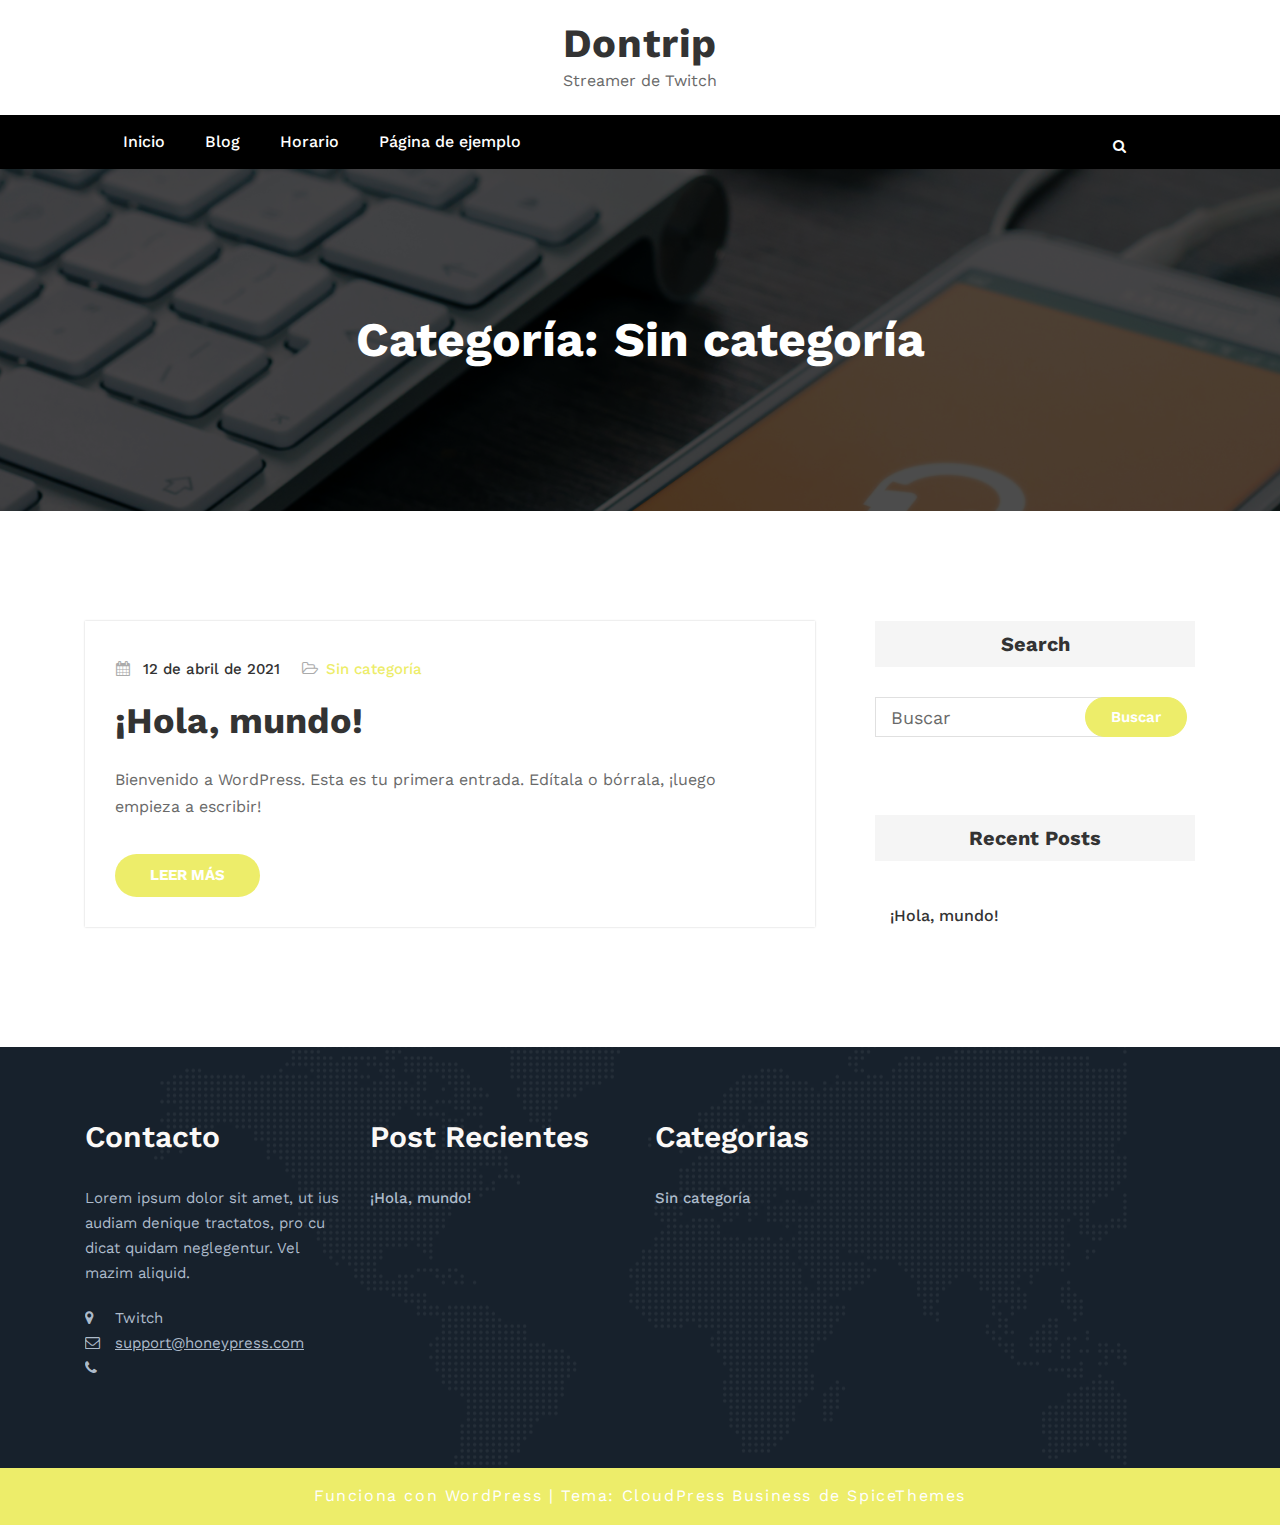
<file: category/sin-categoria/index.html>
<!DOCTYPE html>
<html lang="es">
   <head>
      <meta charset="UTF-8">
      <meta http-equiv="X-UA-Compatible" content="IE=edge">
      <meta name="viewport" content="width=device-width,initial-scale=1,shrink-to-fit=no">
            <title>Sin categoría &#8211; Dontrip</title>
<style type="text/css">/*--------------------------------------------------------------
    Common
--------------------------------------------------------------*/
.header-sidebar {
    background-color: #eded6a;
}
.widget .custom-social-icons li > a
{
    color: #eded6a !important;
}
.search-box-outer .dropdown-menu {
    border-top: solid 1px #eded6a;
}
.search-form input[type="submit"] {
    background: #eded6a none repeat scroll 0 0 !important;
    border: 1px solid #eded6a !important;
}
.woocommerce ul.products li.product .onsale, .products span.onsale, .woocommerce span.onsale {
    background: #eded6a;
}
.woocommerce ul.products li.product .onsale, .products span.onsale {
    background: #eded6a;
    border: 2px solid #eded6a;
}
.woocommerce-loop-product__title:hover {
    color: #eded6a;
}
.woocommerce ul.products li.product .button, .owl-item .item .cart .add_to_cart_button {
    background: #eded6a;
}
.woocommerce nav.woocommerce-pagination ul li a:focus, .woocommerce nav.woocommerce-pagination ul li a:hover, .woocommerce nav.woocommerce-pagination ul li span.current {
    background-color: #eded6a !important;
}
.woocommerce ul.products li.product .onsale, .woocommerce span.onsale {
    background: #eded6a !important;
}
button, input[type="button"], input[type="submit"] {
    background-color: #eded6a !important;
}
.checkout-button.button.alt.wc-forward
{
    background-color: #eded6a !important;
}
.navbar-custom .nav > li > a:focus,
.navbar-custom .nav > li > a:hover,
.navbar-custom .nav .open > a,
.navbar-custom .nav .open > a:focus,
.navbar-custom .nav .open > a:hover,
.navbar-custom .dropdown-menu > li > a:focus,
.navbar-custom .dropdown-menu > li > a:hover,
.dropdown-menu>.active> li>a:focus,
.dropdown-menu>.active> li>a:hover,
.navbar-custom .nav .dropdown-menu>.active>a{
    color: #eded6a;
}
.btn-default:focus{background: #eded6a;}
.search-box-outer .dropdown-menu {
    border-top: solid 1px #eded6a;
}
.btn-animate.slidbtn {
    background: #eded6a;
}
.slider-caption .btn-combo .btn-default:hover {
    background-color: #eded6a;
    border: unset;
}
.btn-animate.border:before, .btn-animate.border:after {
    background: #eded6a;
}
.owl-carousel .owl-prev:hover, .owl-carousel .owl-prev:focus {
    background-color: #eded6a;
}
.owl-carousel .owl-next:hover, .owl-carousel .owl-next:focus {
    background-color: #eded6a;
}
.call-to-action, .call-to-action-one {
    background-color: #eded6a;
}
.services .post-thumbnail a {
    color: #eded6a;
}
.services .post:before {
    border-bottom-color: #eded6a;
}
.text-default {
    color: #eded6a;
}
.btn-animate.border {
    border: 2px solid #eded6a !important;
}
.portfolio-filters li.active a:before, .portfolio-filters li a:before {
    background-color: #eded6a;
}
.portfolio .post {
    background-color: #eded6a;
}
.bg-default {
    background-color: #eded6a;
}
.products .onsale {
    background: #eded6a;
    border: 2px solid #eded6a;
}
.owl-theme .owl-dots .owl-dot.active span, .owl-theme .owl-dots .owl-dot:hover span {
    background: #eded6a;
}
.team-grid .social-links li a:hover,
.team-grid .social-links li a:focus {
    color: #eded6a !important;
}
.pricing-title-bg.default {
    background-color: #eded6a;
}
.pricing-plans .price {
    color: #eded6a;
}
.btn-bg-default {
    background: #eded6a !important;
}
.entry-meta .cat-links a, .entry-meta .tag-links a {
    color: #eded6a !important;
}
.site-info {
    background-color: #eded6a;
}
.scroll-up a:hover, .scroll-up a:focus {
    background: #eded6a;
}
.cart-header > a .cart-total {
    background: #eded6a;
}
.woocommerce p.stars a {
    color: #eded6a;
}
.woocommerce .star-rating::before {
    color: #eded6a;
}
.woocommerce .star-rating span::before {
    color: #eded6a;
}
.woocommerce-message, .woocommerce-info {
    border-top-color: #eded6a !important;
}
.woocommerce-message::before, .woocommerce-info::before {
    color: #eded6a;
}
body .woocommerce #respond input#submit, body .woocommerce a.button, body .woocommerce button.button, body .woocommerce input.button {
    background-color: #eded6a ;
    color: #fff !important;
    line-height: 1.4
}
.page-breadcrumb.text-center span a:hover {
    color: #eded6a;
}
.page-breadcrumb.text-center .breadcrumb_last {
    color: #eded6a !important;
}
.widget a:hover, .widget a:focus, .widget .post .entry-title a:hover, .widget .post .entry-title a:focus ,  .sidebar .entry-meta .cat-links a:hover, .sidebar .entry-meta .cat-links a:focus, .sidebar .entry-meta .tag-links a:hover, .sidebar .entry-meta .tag-links a:focus{
    color: #eded6a !important;
}
.entry-meta a:hover, .entry-meta a:focus, .item-meta a:hover, .item-meta a:focus {
    color: #eded6a !important;
}
.btn-default, .btn-animate.light, .btn-animate.dark {
    background: #eded6a;
}
.pagination a:hover, .pagination a.active { background-color: #eded6a !important; color: #fff !important;  }
.entry-header .entry-title a:hover {
    color: #eded6a;
}

/*404 page*/
.error-404 h1 > i {
    color: #eded6a;
}

/*comments*/
.reply a {
    background-color: #eded6a;
    border: 1px solid #eded6a;
}

.navbar-custom .open .nav li.active a, .navbar-custom .open .nav li.active a:hover, .navbar-custom .open .nav li.active a:focus, .navbar-custom .open .nav li a:hover {
    color: #eded6a;
}
.navbar .nav .nav-item:hover .nav-link, .navbar .nav .nav-item.active .nav-link {
    color: #eded6a;
}
.navbar .search-box-outer .dropdown-menu
{
  border-top: solid 1px #eded6a;
}

/*contact template*/
.contact .subtitle {
    color: #eded6a;
}

.contact-form {
    border-top: 4px solid #eded6a;
}

.contact-icon {
    background-color: #eded6a;
}
.testimonial .testmonial-block .name a:hover
{
    color: #eded6a;
}
blockquote {
    border-left: 3px solid #eded6a;
}
.portfolio-filters .nav-item .active, .portfolio-filters .nav-item.active a
{
    color: #eded6a;
}
.dropdown-item.active, .dropdown-item:active
{
    background-color: #eded6a !important;
}
.woocommerce .widget_price_filter .ui-slider .ui-slider-range
{
    background-color: #eded6a !important;
}
.woocommerce .widget_price_filter .ui-slider .ui-slider-handle
{
    background-color: #eded6a !important;
}
.dropdown-item:hover
{
    background-color: #eded6a;
     color: #fff;
}
#shop #shop-carousel .product-price a:hover
{
    color: #eded6a;
}

.site-footer .footer-sidebar .entry-meta .cat-links a, .site-footer .footer-sidebar .entry-meta .tag-links a {
    color: #eded6a !important;
}

.navbar a.bg-light:hover,.dropdown-item:hover
{
    background-color: transparent !important;
    color:#eded6a !important;
}


.woocommerce-page .entry-content a:hover, .woocommerce-page .entry-content a:focus {
     color: #eded6a ! important;
}

.woocommerce-message {
    border-top-color:#eded6a !important;
}
woocommerce-message::before {
    color:#eded6a !important;
}
.woocommerce-info::before {
    color:#eded6a !important;
}
.pagination a:hover, .pagination a.active, .page-numbers.current {
    background-color: #eded6a ! important;
}
.row.section-module.Blogs-detail .blog .post .entry-content a:hover {
    color:#eded6a !important;
}
.entry-content a:hover, .entry-content a:focus {
		color:#eded6a !important;
}
.header-sidebar {
		background-color: #eded6a !important;
}
.widget .head-contact-info li a:hover,.widget .head-contact-info li a:focus {
  color: #fff !important;
}
.widget .custom-social-icons li a.facebook, .widget .custom-social-icons li a.twitter, .custom-social-icons li a.linkedin, .custom-social-icons li a.skype, .custom-social-icons li a.dribbble, .custom-social-icons li a.youtube, .custom-social-icons li a.vimeo, .custom-social-icons li a.pagelines, .custom-social-icons li a.instagram { color: #333333 !important; }

.widget .custom-social-icons li a.facebook:hover { color: #4c66a4 !important; }
.widget .custom-social-icons li a.twitter:hover { color: #15b4c9 !important; }
.custom-social-icons li a.linkedin:hover { color: #006599 !important; }
.custom-social-icons li a.skype:hover { color: #40beee !important; }
.custom-social-icons li a.dribbble:hover { color: #c7366f !important; }
.custom-social-icons li a.youtube:hover { color: #cc2423 !important; }
.custom-social-icons li a.vimeo:hover { color: #20b9eb !important; }
.custom-social-icons li a.pagelines:hover { color: #364146 !important; }
.custom-social-icons li a.instagram:hover { color: #8a3ab9 !important; }</style>
    <style type="text/css">/* ====== Site title ===== */
        .site-title a:hover{
          color: #eded6a !important;
        }
        /* ====== Menus Section ===== */
        .navbar5.navbar-custom .search-box-outer a:hover, .dropdown-item.active, .dropdown-item:active, .dropdown-item:hover, .woocommerce-loop-product__title:hover {
          color: #eded6a !important;
        }
        .navbar5.navbar-custom .nav li.active a, .navbar5.navbar-custom .nav li.active a:hover, .navbar5.navbar-custom .nav li.active a:focus, .navbar5.navbar-custom .nav li a:hover, .navbar5.navbar .nav .nav-item:hover .nav-link, .navbar5.navbar .nav .nav-item .nav-link:focus, .navbar5.navbar .nav .nav-item.active .nav-link {
            background-color: #eded6a !important;
        }
        @media (max-width: 991px) {
        	.navbar5.navbar-custom .nav li.active a, .navbar5.navbar-custom .nav li.active a:hover, .navbar5.navbar-custom .nav li.active a:focus, .navbar5.navbar-custom .nav li a:hover {
        	    background-color: #eded6a !important;
        	}
        }
        /* ====== Button ===== */
        .navbar5 .search-form input[type="submit"] {
            background: #eded6a none repeat scroll 0 0 !important;
            border: 1px solid #eded6a !important;
        }
        /* ====== Service Section ===== */
        .services3 .post:hover .post-thumbnail i.fa, .services3 .post:hover .post-thumbnail img {
        	background: #f5f6fa !important;
        }
        .services3 .post-thumbnail i.fa {
            background: #eded6a !important;
            box-shadow: #eded6a 0px 0px 0px 1px !important;
        }
        .services3 .post:hover .post-thumbnail i.fa {
            color: #eded6a !important;
        }
        /* ====== Testimonial Section ===== */
        .testimonial3 .testmonial-block {
            border-left: 4px solid #eded6a !important;
        }
        .testimonial3 .testmonial-block:before {
              border-top: 25px solid #eded6a !important;
        }
        /* ====== WooCommerce ===== */
        .cart-header > a .cart-total {
              background: #eded6a !important;
        }
        .woocommerce #review_form #respond .form-submit input, .woocommerce-message a.button, .woocommerce .return-to-shop a.button {
            background-color: #eded6a !important;
        }
        .woocommerce [type=submit], .woocommerce button {
            border: 1px solid #eded6a !important;
        }
        .woocommerce-message::before {
          color: #eded6a !important;
        }
        /* ====== Top Header ===== */
        .header-sidebar {
            background-color: #eded6a !important;
        }
        .widget .head-contact-info li a:hover {
            color: #fff !important;
        }</style>
<meta name="robots" content="max-image-preview:large">
<link rel="dns-prefetch" href="//fonts.googleapis.com">
<link rel="dns-prefetch" href="//s.w.org">
<link rel="alternate" type="application/rss+xml" title="Dontrip &raquo; Feed" href="http://ismadevbalmis.github.io/feed/">
<link rel="alternate" type="application/rss+xml" title="Dontrip &raquo; Feed de los comentarios" href="http://ismadevbalmis.github.io/comments/feed/">
<link rel="alternate" type="application/rss+xml" title="Dontrip &raquo; Categoría Sin categoría del feed" href="http://ismadevbalmis.github.io/category/sin-categoria/feed/">
		<script type="text/javascript">
			window._wpemojiSettings = {"baseUrl":"https:\/\/s.w.org\/images\/core\/emoji\/13.0.1\/72x72\/","ext":".png","svgUrl":"https:\/\/s.w.org\/images\/core\/emoji\/13.0.1\/svg\/","svgExt":".svg","source":{"concatemoji":"http:\/\/ismadevbalmis.github.io\/wp-includes\/js\/wp-emoji-release.min.js?ver=5.7"}};
			!function(e,a,t){var n,r,o,i=a.createElement("canvas"),p=i.getContext&&i.getContext("2d");function s(e,t){var a=String.fromCharCode;p.clearRect(0,0,i.width,i.height),p.fillText(a.apply(this,e),0,0);e=i.toDataURL();return p.clearRect(0,0,i.width,i.height),p.fillText(a.apply(this,t),0,0),e===i.toDataURL()}function c(e){var t=a.createElement("script");t.src=e,t.defer=t.type="text/javascript",a.getElementsByTagName("head")[0].appendChild(t)}for(o=Array("flag","emoji"),t.supports={everything:!0,everythingExceptFlag:!0},r=0;r<o.length;r++)t.supports[o[r]]=function(e){if(!p||!p.fillText)return!1;switch(p.textBaseline="top",p.font="600 32px Arial",e){case"flag":return s([127987,65039,8205,9895,65039],[127987,65039,8203,9895,65039])?!1:!s([55356,56826,55356,56819],[55356,56826,8203,55356,56819])&&!s([55356,57332,56128,56423,56128,56418,56128,56421,56128,56430,56128,56423,56128,56447],[55356,57332,8203,56128,56423,8203,56128,56418,8203,56128,56421,8203,56128,56430,8203,56128,56423,8203,56128,56447]);case"emoji":return!s([55357,56424,8205,55356,57212],[55357,56424,8203,55356,57212])}return!1}(o[r]),t.supports.everything=t.supports.everything&&t.supports[o[r]],"flag"!==o[r]&&(t.supports.everythingExceptFlag=t.supports.everythingExceptFlag&&t.supports[o[r]]);t.supports.everythingExceptFlag=t.supports.everythingExceptFlag&&!t.supports.flag,t.DOMReady=!1,t.readyCallback=function(){t.DOMReady=!0},t.supports.everything||(n=function(){t.readyCallback()},a.addEventListener?(a.addEventListener("DOMContentLoaded",n,!1),e.addEventListener("load",n,!1)):(e.attachEvent("onload",n),a.attachEvent("onreadystatechange",function(){"complete"===a.readyState&&t.readyCallback()})),(n=t.source||{}).concatemoji?c(n.concatemoji):n.wpemoji&&n.twemoji&&(c(n.twemoji),c(n.wpemoji)))}(window,document,window._wpemojiSettings);
		</script>
		<style type="text/css">img.wp-smiley,
img.emoji {
	display: inline !important;
	border: none !important;
	box-shadow: none !important;
	height: 1em !important;
	width: 1em !important;
	margin: 0 .07em !important;
	vertical-align: -0.1em !important;
	background: none !important;
	padding: 0 !important;
}</style>
	<link rel="stylesheet" id="wp-block-library-css" href="http://ismadevbalmis.github.io/wp-includes/css/dist/block-library/style.min.css?ver=5.7" type="text/css" media="all">
<link rel="stylesheet" id="bootstrap-css" href="http://ismadevbalmis.github.io/wp-content/themes/cloudpress/assets/css/bootstrap.min.css?ver=4.0.0" type="text/css" media="all">
<link rel="stylesheet" id="cloudpress-style-css" href="http://ismadevbalmis.github.io/wp-content/themes/cloudpress-business/style.css?ver=5.7" type="text/css" media="all">
<link rel="stylesheet" id="cloudpress-font-css" href="https://fonts.googleapis.com/css?family=Work+Sans%3A300%2C400%2C500%2C600%2C700%2C800%2C900&#038;ver=5.7" type="text/css" media="all">
<link rel="stylesheet" id="cloudpress-font-Lobster-css" href="https://fonts.googleapis.com/css?family=Lobster+Two%3A400%2C400i%2C700%2C700i&#038;ver=5.7" type="text/css" media="all">
<link rel="stylesheet" id="font-awesome-css" href="http://ismadevbalmis.github.io/wp-content/plugins/elementor/assets/lib/font-awesome/css/font-awesome.min.css?ver=4.7.0" type="text/css" media="all">
<link rel="stylesheet" id="jquery.smartmenus.bootstrap-4-css" href="http://ismadevbalmis.github.io/wp-content/themes/cloudpress/assets/css/jquery.smartmenus.bootstrap-4.css?ver=5.7" type="text/css" media="all">
<link rel="stylesheet" id="cloudpress-business-parent-style-css" href="http://ismadevbalmis.github.io/wp-content/themes/cloudpress/style.css?ver=5.7" type="text/css" media="all">
<script type="text/javascript" src="http://ismadevbalmis.github.io/wp-includes/js/jquery/jquery.min.js?ver=3.5.1" id="jquery-core-js"></script>
<script type="text/javascript" src="http://ismadevbalmis.github.io/wp-includes/js/jquery/jquery-migrate.min.js?ver=3.3.2" id="jquery-migrate-js"></script>
<link rel="https://api.w.org/" href="http://ismadevbalmis.github.io/wp-json/">
<link rel="alternate" type="application/json" href="http://ismadevbalmis.github.io/wp-json/wp/v2/categories/1">
<link rel="EditURI" type="application/rsd+xml" title="RSD" href="http://ismadevbalmis.github.io/xmlrpc.php?rsd">
<link rel="wlwmanifest" type="application/wlwmanifest+xml" href="http://ismadevbalmis.github.io/wp-includes/wlwmanifest.xml"> 
<meta name="generator" content="WordPress 5.7">
        <style>.navbar5 button {
              background-color: transparent !important;
          }
          @media (min-width: 992px) {
            .navbar5 .search-box-outer .dropdown-menu {
                top: 30px !important;
            }
          }</style>
        <style type="text/css">.cart-header a .cart-total span { display: none; }</style>
     </head>
   <body class="archive category category-sin-categoria category-1 elementor-default elementor-kit-19">
          <div id="page" class="site">
      <a class="skip-link screen-reader-text" href="#wrapper">Saltar al contenido</a>
    <div class="header-logo index5">
		<div class="container">
                        <div class="custom-logo-link-url">
                                  <h3 class="site-title"><a href="http://ismadevbalmis.github.io/">Dontrip</a></h3>
                                              <div class="site-description">Streamer de Twitch</div>
                                </div>
          		</div>
</div>
<nav class="navbar custom navbar-expand-lg navbar-dark navbar5">
    <div class="container">
				<button class="navbar-toggler" type="button" data-toggle="collapse" data-target="#navbarNavDropdown" aria-controls="navbarSupportedContent" aria-expanded="false" aria-label="Cambiar navegación">
					<span class="navbar-toggler-icon"></span>
				</button>

        <div class="collapse navbar-collapse" id="navbarNavDropdown">
          <div class="mr-auto">
            <ul class="nav navbar-nav mr-auto ">
<li class="menu-item nav-item"><a class="nav-link 1" href="http://ismadevbalmis.github.io/" title="Inicio">Inicio</a></li>
<li class="nav-item menu-item page_item dropdown page-item-8 current_page_parent"><a class="nav-link" href="http://ismadevbalmis.github.io/blog/">Blog</a></li>
<li class="nav-item menu-item page_item dropdown page-item-17"><a class="nav-link" href="http://ismadevbalmis.github.io/elementor-17/">Horario</a></li>
<li class="nav-item menu-item page_item dropdown page-item-2"><a class="nav-link" href="http://ismadevbalmis.github.io/pagina-ejemplo/">Página de ejemplo</a></li>
</ul>
          </div>
          <div class="header-module"><div class="nav-search nav-light-search wrap">
              <div class="search-box-outer">
   		           <div class="dropdown menu-item">
                   <a href="#" title="Buscar" class="search-icon dropdown-toggle" data-toggle="dropdown" aria-haspopup="true" aria-expanded="false"><i class="fa fa-search"></i>
                   </a>
                   <ul class="dropdown-menu pull-right search-panel" role="group" aria-hidden="true" aria-expanded="false">
                     <li class="dropdown-item panel-outer">
                       <div class="form-container">
                         <form method="get" id="searchform" autocomplete="off" class="search-form" action="http://ismadevbalmis.github.io/">
<label><input type="search" class="search-field" placeholder="Buscar" value="" name="s" id="s"></label><input type="submit" class="search-submit" value="Buscar">
                         </form>
                       </div>
                     </li>
                   </ul>
                  </div>
              </div>
		        </div></div>				    </div>
				</div>
		</nav>
</div>

		<!--/End of Custom Navbar For Desktop View-->
		<section class="page-title-section">		
			<div class="overlay"></div>	
			<div class="container">
				<div class="row">
					<div class="col-lg-12 col-md-12">
                                         
							<div class="page-title text-center text-white">
								<h1 class="text-white">Categoría: Sin categoría</h1>			                </div>	
						                    </div>
				</div>
			</div>	
		</section>
	    <div id="wrapper">
<section class="site-content">
    <div class="container">
        <div class="row section-module Blogs-rs">
                <div class="col-md-8 col-sm-8 col-xs-12">                    <div class="blog">
                        <article id="post-1" class="post-1 post type-post status-publish format-standard hentry category-sin-categoria">
     
   <div class="post-content">  
    <div class="entry-meta">
            <span class="entry-date">
            <a href="http://ismadevbalmis.github.io//1970/01"><time>12 de abril de 2021</time></a>
        </span>
                <span class="cat-links"><a href="http://ismadevbalmis.github.io/category/sin-categoria/" rel="category tag">Sin categoría</a></span>
        </div>
                                                  
      <header class="entry-header">
         <h3 class="entry-title"><a href="http://ismadevbalmis.github.io/2021/04/12/hola-mundo/">¡Hola, mundo!</a></h3>
      </header>
      <div class="entry-content">
         <p>Bienvenido a WordPress. Esta es tu primera entrada. Edítala o bórrala, ¡luego empieza a escribir!</p>
         <p>
            <a href="http://ismadevbalmis.github.io/2021/04/12/hola-mundo/" class="more-link btn-ex-small btn-animate dark">LEER MÁS</a>
         </p>
       
      </div>
   </div>
</article>                    </div>
                </div>
                	<div class="col-md-4 col-sm-4 col-xs-12">
        <div class="sidebar padding-left-30">
            <aside id="search-1" class="widget widget_search"><h3 class="widget-title">Search</h3>
<form method="get" id="searchform" class="search-form" action="http://ismadevbalmis.github.io/">
	<label><input class="search-field" type="text" value="" name="s" id="s" placeholder="Buscar"></label>
	<label><input type="submit" class="search-submit" value="Buscar"></label>
</form></aside>
		<aside id="recent-posts-1" class="widget widget_recent_entries">
		<h3 class="widget-title">Recent Posts</h3>
		<ul>
											<li>
					<a href="http://ismadevbalmis.github.io/2021/04/12/hola-mundo/" aria-current="page">¡Hola, mundo!</a>
									</li>
					</ul>

		</aside>	
        </div>
    </div>
        </div>			
    </div>
</section>
 <footer class="site-footer">
         <div class="row footer-sidebar">
            <!--Footer Widgets-->
            <div class="container">
              <div class="row">
                <div class="col-md-3 col-sm-6 col-xs-12"><aside id="text-1" class="widget widget_text sml-device widget_text"><h4 class="widget-title">Contacto</h4>			<div class="textwidget">
<p>Lorem ipsum dolor sit amet, ut ius audiam denique tractatos, pro cu dicat quidam neglegentur. Vel mazim aliquid.</p>
<address>
                            <i class="fa fa-map-marker"></i>Twitch<br>
                            <i class="fa fa-envelope-o"></i><a href="mailto:support@honeypress.com">support@honeypress.com</a><br>
                            <i class="fa fa-phone"></i><a href="tel:+(15) 718-999-3939"></a><br>
                        </address>
</div>
		</aside></div>
<div class="col-md-3 col-sm-6 col-xs-12">
		<aside id="recent-posts-2" class="widget widget_text sml-device widget_recent_entries">
		<h4 class="widget-title">Post Recientes</h4>
		<ul>
											<li>
					<a href="http://ismadevbalmis.github.io/2021/04/12/hola-mundo/" aria-current="page">¡Hola, mundo!</a>
									</li>
					</ul>

		</aside>
</div>
<div class="col-md-3 col-sm-6 col-xs-12"><aside id="categories-2" class="widget widget_text sml-device widget_categories"><h4 class="widget-title">Categorias</h4>
			<ul>
					<li class="cat-item cat-item-1 current-cat">
<a aria-current="page" href="http://ismadevbalmis.github.io/category/sin-categoria/">Sin categoría</a>
</li>
			</ul>

			</aside></div>
<div class="col-md-3 col-sm-6 col-xs-12"></div>              </div>
            </div>
            <!--/Footer Widgets-->
        </div>
        <!--Site Info-->
                <div class="site-info">
                <div class="site-branding">
                                 <p>Funciona con <a href="https://wordpress.org/"> WordPress</a> | Tema: <a href="https://spicethemes.com/" rel="nofollow">CloudPress Business</a> de SpiceThemes</p>            </div>
        </div>
        <!--/Site Info-->
 </footer>
</div>
<script type="text/javascript" src="http://ismadevbalmis.github.io/wp-content/themes/cloudpress/assets/js/bootstrap.min.js?ver=5.7" id="bootstrap-js"></script>
<script type="text/javascript" src="http://ismadevbalmis.github.io/wp-content/themes/cloudpress/assets/js/smartmenus/jquery.smartmenus.js?ver=5.7" id="jquery-menu-js"></script>
<script type="text/javascript" src="http://ismadevbalmis.github.io/wp-content/themes/cloudpress/assets/js/smartmenus/jquery.smartmenus.bootstrap-4.js?ver=5.7" id="jquery-menu-bootstrap-js"></script>
<script type="text/javascript" src="http://ismadevbalmis.github.io/wp-content/themes/cloudpress/assets/js/custom.js?ver=5.7" id="cloudpress-custom-js-js"></script>
<script type="text/javascript" src="http://ismadevbalmis.github.io/wp-includes/js/wp-embed.min.js?ver=5.7" id="wp-embed-js"></script>
	<script>
	/(trident|msie)/i.test(navigator.userAgent)&&document.getElementById&&window.addEventListener&&window.addEventListener("hashchange",function(){var t,e=location.hash.substring(1);/^[A-z0-9_-]+$/.test(e)&&(t=document.getElementById(e))&&(/^(?:a|select|input|button|textarea)$/i.test(t.tagName)||(t.tabIndex=-1),t.focus())},!1);
	</script>
	</body>
</html>
</file>
